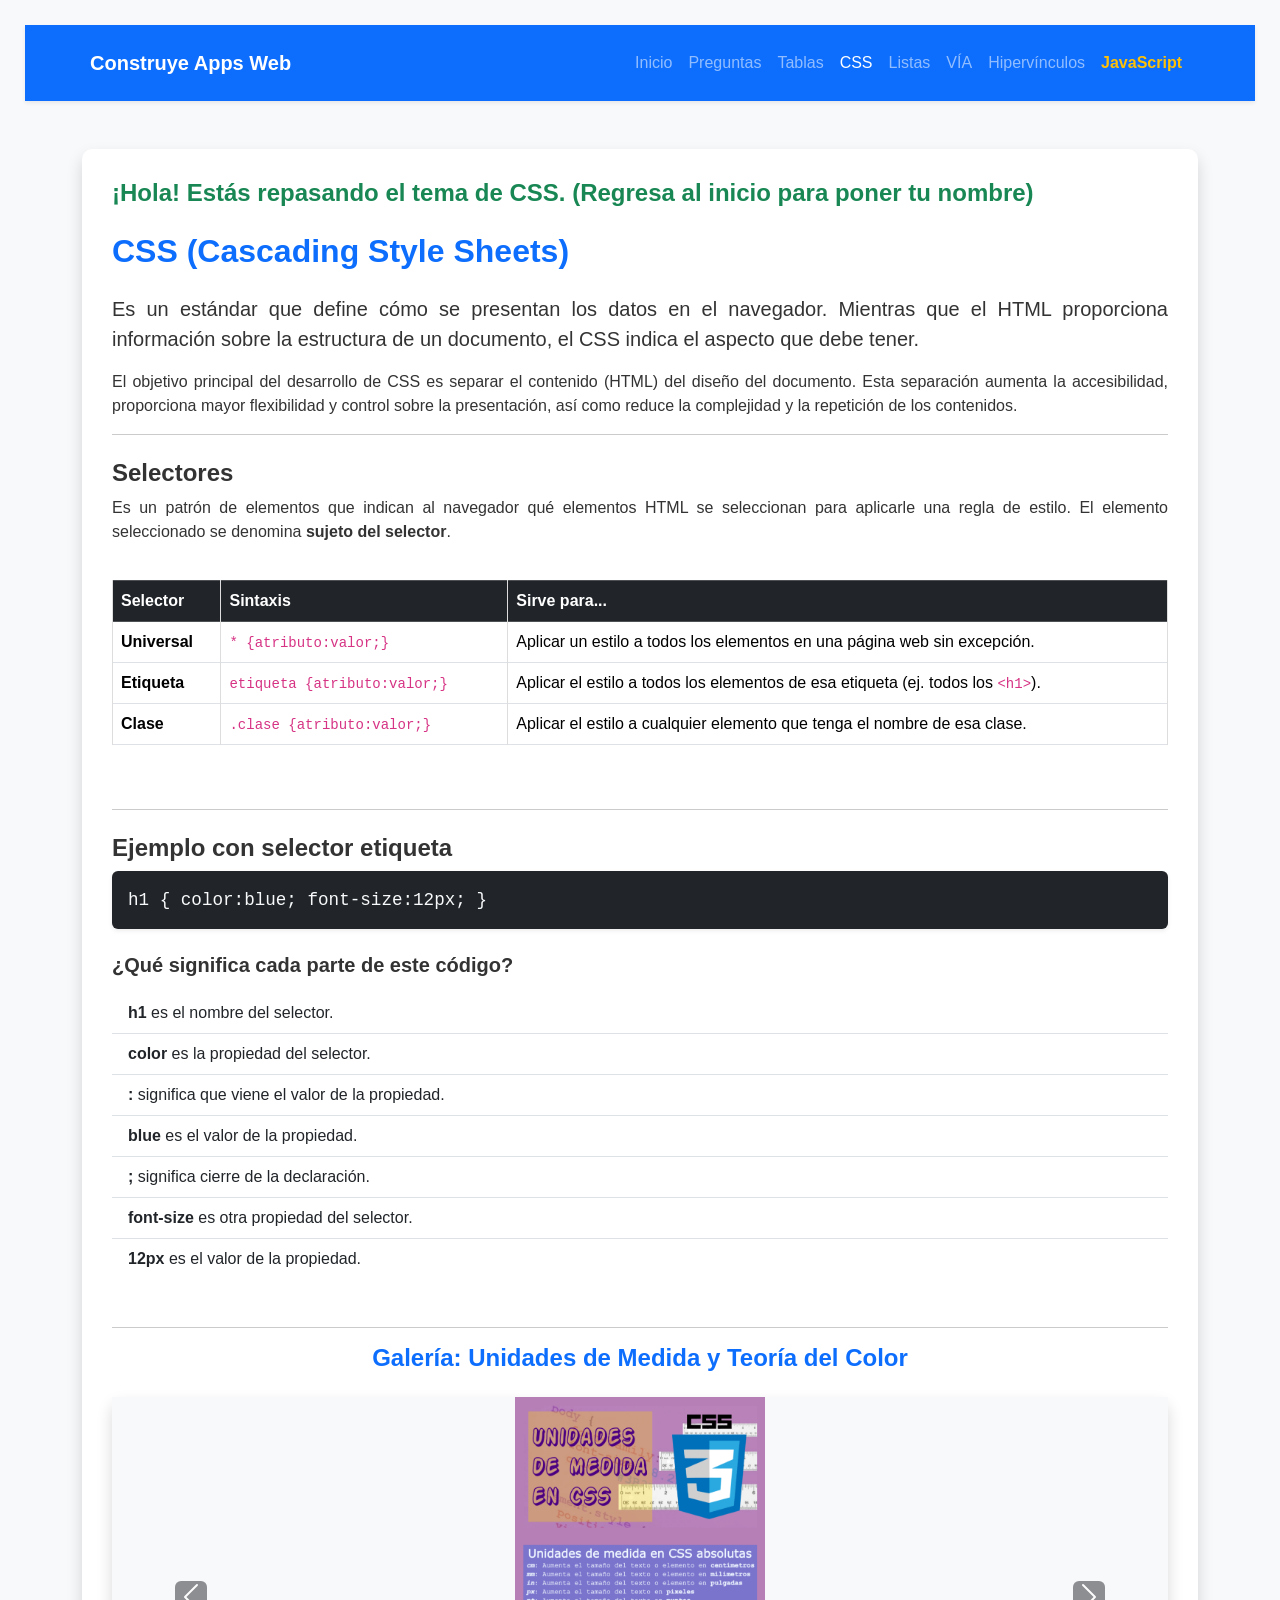
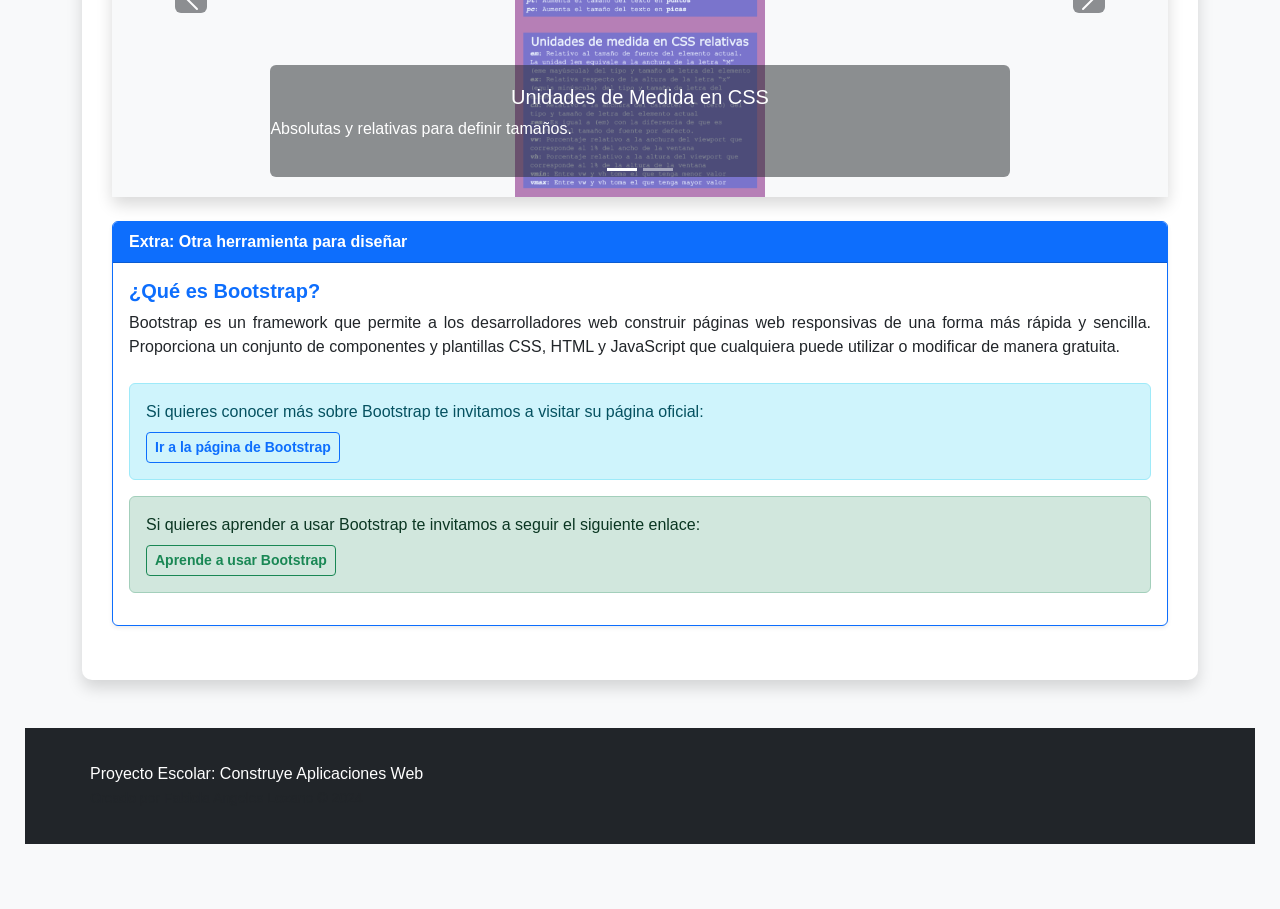
<file: css.html>
<!DOCTYPE html>
<html lang="es">
<head>
    <meta charset="UTF-8">
    <meta name="viewport" content="width=device-width, initial-scale=1.0">
    <title>CSS - Construye Apps Web</title>
    
    <!-- Bootstrap CSS -->
    <link href="https://cdn.jsdelivr.net/npm/bootstrap@5.3.3/dist/css/bootstrap.min.css" rel="stylesheet">
    <!-- Tu CSS propio -->
    <link rel="stylesheet" href="adorno.css">
</head>
<body class="bg-light">

    <!-- ETIQUETA SEMÁNTICA: HEADER (Menú) -->
    <header>
        <nav class="navbar navbar-expand-lg navbar-dark bg-primary shadow-sm">
            <div class="container">
                <a class="navbar-brand fw-bold" href="index.html">Construye Apps Web</a>
                <button class="navbar-toggler" type="button" data-bs-toggle="collapse" data-bs-target="#navbarNav">
                    <span class="navbar-toggler-icon"></span>
                </button>
                <div class="collapse navbar-collapse" id="navbarNav">
                    <ul class="navbar-nav ms-auto">
                        <li class="nav-item"><a class="nav-link" href="index.html">Inicio</a></li>
                        <li class="nav-item"><a class="nav-link" href="preguntasFrecuentes.html">Preguntas</a></li>
                        <li class="nav-item"><a class="nav-link" href="tablas.html">Tablas</a></li>
                        <li class="nav-item"><a class="nav-link active" href="css.html">CSS</a></li>
                        <li class="nav-item"><a class="nav-link" href="listas.html">Listas</a></li>
                        <li class="nav-item"><a class="nav-link" href="via.html">VÍA</a></li>
                        <li class="nav-item"><a class="nav-link" href="hipervinculos.html">Hipervínculos</a></li>
                        <li class="nav-item"><a class="nav-link fw-bold text-warning" href="javascript.html">JavaScript</a></li>
                    </ul>
                </div>
            </div>
        </nav>
    </header>

    <!-- ETIQUETA SEMÁNTICA: MAIN (Contenido principal) -->
    <main class="container mt-5 mb-5">
        <div class="mi-caja shadow">
            
            <!-- Saludo dinámico -->
            <h4 id="saludoEstudiante" class="text-success fw-bold mb-4"></h4>

            <h2 class="text-primary fw-bold mb-4">CSS (Cascading Style Sheets)</h2>
            
            <p class="lead">Es un estándar que define cómo se presentan los datos en el navegador. Mientras que el HTML proporciona información sobre la estructura de un documento, el CSS indica el aspecto que debe tener.</p>
            
            <p>El objetivo principal del desarrollo de CSS es separar el contenido (HTML) del diseño del documento. Esta separación aumenta la accesibilidad, proporciona mayor flexibilidad y control sobre la presentación, así como reduce la complejidad y la repetición de los contenidos.</p>

            <hr>

            <!-- ====== SECCIÓN: SELECTORES ====== -->
            <h4 class="fw-bold mt-4">Selectores</h4>
            <p>Es un patrón de elementos que indican al navegador qué elementos HTML se seleccionan para aplicarle una regla de estilo. El elemento seleccionado se denomina <strong>sujeto del selector</strong>.</p>

            <div class="table-responsive mb-5">
                <table class="table table-bordered table-hover align-middle">
                    <thead class="table-dark text-center">
                        <tr>
                            <th>Selector</th>
                            <th>Sintaxis</th>
                            <th>Sirve para...</th>
                        </tr>
                    </thead>
                    <tbody>
                        <tr>
                            <td><strong>Universal</strong></td>
                            <td><code>* {atributo:valor;}</code></td>
                            <td>Aplicar un estilo a todos los elementos en una página web sin excepción.</td>
                        </tr>
                        <tr>
                            <td><strong>Etiqueta</strong></td>
                            <td><code>etiqueta {atributo:valor;}</code></td>
                            <td>Aplicar el estilo a todos los elementos de esa etiqueta (ej. todos los <code>&lt;h1&gt;</code>).</td>
                        </tr>
                        <tr>
                            <td><strong>Clase</strong></td>
                            <td><code>.clase {atributo:valor;}</code></td>
                            <td>Aplicar el estilo a cualquier elemento que tenga el nombre de esa clase.</td>
                        </tr>
                    </tbody>
                </table>
            </div>

            <hr>

            <!-- ====== SECCIÓN: EJEMPLO Y EXPLICACIÓN ====== -->
            <h4 class="fw-bold mt-4">Ejemplo con selector etiqueta</h4>
            
            <!-- Bloque de código -->
            <div class="bg-dark text-white p-3 rounded mb-4 shadow-sm">
                <code style="font-size: 1.1rem; color: #f8f9fa;">
                    h1 { color:blue; font-size:12px; }
                </code>
            </div>

            <h5 class="fw-bold mb-3">¿Qué significa cada parte de este código?</h5>
            
            <ul class="list-group list-group-flush mb-5">
                <li class="list-group-item"><strong>h1</strong> es el nombre del selector.</li>
                <li class="list-group-item"><strong>color</strong> es la propiedad del selector.</li>
                <li class="list-group-item"><strong>:</strong> significa que viene el valor de la propiedad.</li>
                <li class="list-group-item"><strong>blue</strong> es el valor de la propiedad.</li>
                <li class="list-group-item"><strong>;</strong> significa cierre de la declaración.</li>
                <li class="list-group-item"><strong>font-size</strong> es otra propiedad del selector.</li>
                <li class="list-group-item"><strong>12px</strong> es el valor de la propiedad.</li>
            </ul>

            <hr>

            <!-- ====== SECCIÓN: CARRUSEL ====== -->
            <h4 class="text-primary fw-bold mb-4 text-center">Galería: Unidades de Medida y Teoría del Color</h4>

            <!-- Carrusel de Bootstrap -->
            <div id="carruselCSS" class="carousel slide shadow rounded mb-4" data-bs-ride="carousel">
                
                <!-- Indicadores (puntitos) -->
                <div class="carousel-indicators">
                    <button type="button" data-bs-target="#carruselCSS" data-bs-slide-to="0" class="active"></button>
                    <button type="button" data-bs-target="#carruselCSS" data-bs-slide-to="1"></button>
                </div>

                <!-- Imágenes del carrusel -->
                <div class="carousel-inner">
                    
                    <!-- Imagen 1 -->
                    <div class="carousel-item active">
                        <div class="d-flex justify-content-center align-items-center bg-light" style="height: 400px; overflow: hidden;">
                            <!-- IMAGEN CON ALT DESCRIPTIVO -->
                            <img src="unidades.png" class="d-block img-fluid" alt="Infografía sobre las unidades de medida absolutas y relativas en CSS (px, em, rem, etc.)" style="max-height: 100%; object-fit: contain;">
                        </div>
                        <div class="carousel-caption d-none d-md-block bg-dark bg-opacity-50 rounded">
                            <h5>Unidades de Medida en CSS</h5>
                            <p>Absolutas y relativas para definir tamaños.</p>
                        </div>
                    </div>
                    
                    <!-- Imagen 2 -->
                    <div class="carousel-item">
                        <div class="d-flex justify-content-center align-items-center bg-light" style="height: 400px; overflow: hidden;">
                            <!-- IMAGEN CON ALT DESCRIPTIVO -->
                            <img src="colores.JPG" class="d-block img-fluid" alt="Rueda de la teoría del color mostrando colores primarios, secundarios y complementarios" style="max-height: 100%; object-fit: contain;">
                        </div>
                        <div class="carousel-caption d-none d-md-block bg-dark bg-opacity-50 rounded">
                            <h5>Teoría del Color</h5>
                            <p>Cómo percibimos y utilizamos los colores.</p>
                        </div>
                    </div>

                </div>

                <!-- Botones Anterior y Siguiente -->
                <button class="carousel-control-prev" type="button" data-bs-target="#carruselCSS" data-bs-slide="prev">
                    <span class="carousel-control-prev-icon bg-dark rounded" aria-hidden="true"></span>
                </button>
                <button class="carousel-control-next" type="button" data-bs-target="#carruselCSS" data-bs-slide="next">
                    <span class="carousel-control-next-icon bg-dark rounded" aria-hidden="true"></span>
                </button>
            </div>
           <!-- ====== SECCIÓN: BOOTSTRAP ====== -->
            <div class="card shadow-sm border-primary mb-4">
                <div class="card-header bg-primary text-white fw-bold">
                    Extra: Otra herramienta para diseñar
                </div>
                <div class="card-body">
                    <h5 class="card-title fw-bold text-primary">¿Qué es Bootstrap?</h5>
                    <p class="card-text">
                        Bootstrap es un framework que permite a los desarrolladores web construir páginas web responsivas de una forma más rápida y sencilla. Proporciona un conjunto de componentes y plantillas CSS, HTML y JavaScript que cualquiera puede utilizar o modificar de manera gratuita.
                    </p>
                    
                    <div class="alert alert-info mt-4">
                        <p class="mb-2">Si quieres conocer más sobre Bootstrap te invitamos a visitar su página oficial:</p>
                        <a href="https://getbootstrap.com/" target="_blank" class="btn btn-sm btn-outline-primary fw-bold">Ir a la página de Bootstrap</a>
                    </div>

                    <div class="alert alert-success">
                        <p class="mb-2">Si quieres aprender a usar Bootstrap te invitamos a seguir el siguiente enlace:</p>
                        <a href="https://youtu.be/-ZInT4p9hH8?si=xKQNxr0CWYGbmn1P" target="_blank" class="btn btn-sm btn-outline-success fw-bold">Aprende a usar Bootstrap</a>
                    </div>
                </div>
            </div>
        </div> <!-- Fin de mi-caja -->
    </main>

    <!-- ETIQUETA SEMÁNTICA: FOOTER -->
    <footer class="bg-dark text-white text-center py-4 mt-auto">
        <div class="container">
            <p class="mb-0">Proyecto Escolar: Construye Aplicaciones Web</p>
            <p class="mb-0 text-muted"><small>Creado por Fabiola Angeles Lozano &copy; 2024</small></p>
        </div>
    </footer>

    <!-- Bootstrap JS (Necesario para el carrusel) -->
    <script src="https://cdn.jsdelivr.net/npm/bootstrap@5.3.3/dist/js/bootstrap.bundle.min.js"></script>

    <!-- Script para el saludo dinámico -->
    <script>
        let nombreGuardado = localStorage.getItem("nombreEstudiante");
        let lugarSaludo = document.getElementById("saludoEstudiante");

        if (nombreGuardado !== null && lugarSaludo !== null) {
            lugarSaludo.innerHTML = "¡Hola " + nombreGuardado + "! Estás repasando el tema de CSS.";
        } else if (lugarSaludo !== null) {
            lugarSaludo.innerHTML = "¡Hola! Estás repasando el tema de CSS. (Regresa al inicio para poner tu nombre)";
        }
    </script>
</body>
</html>
</file>
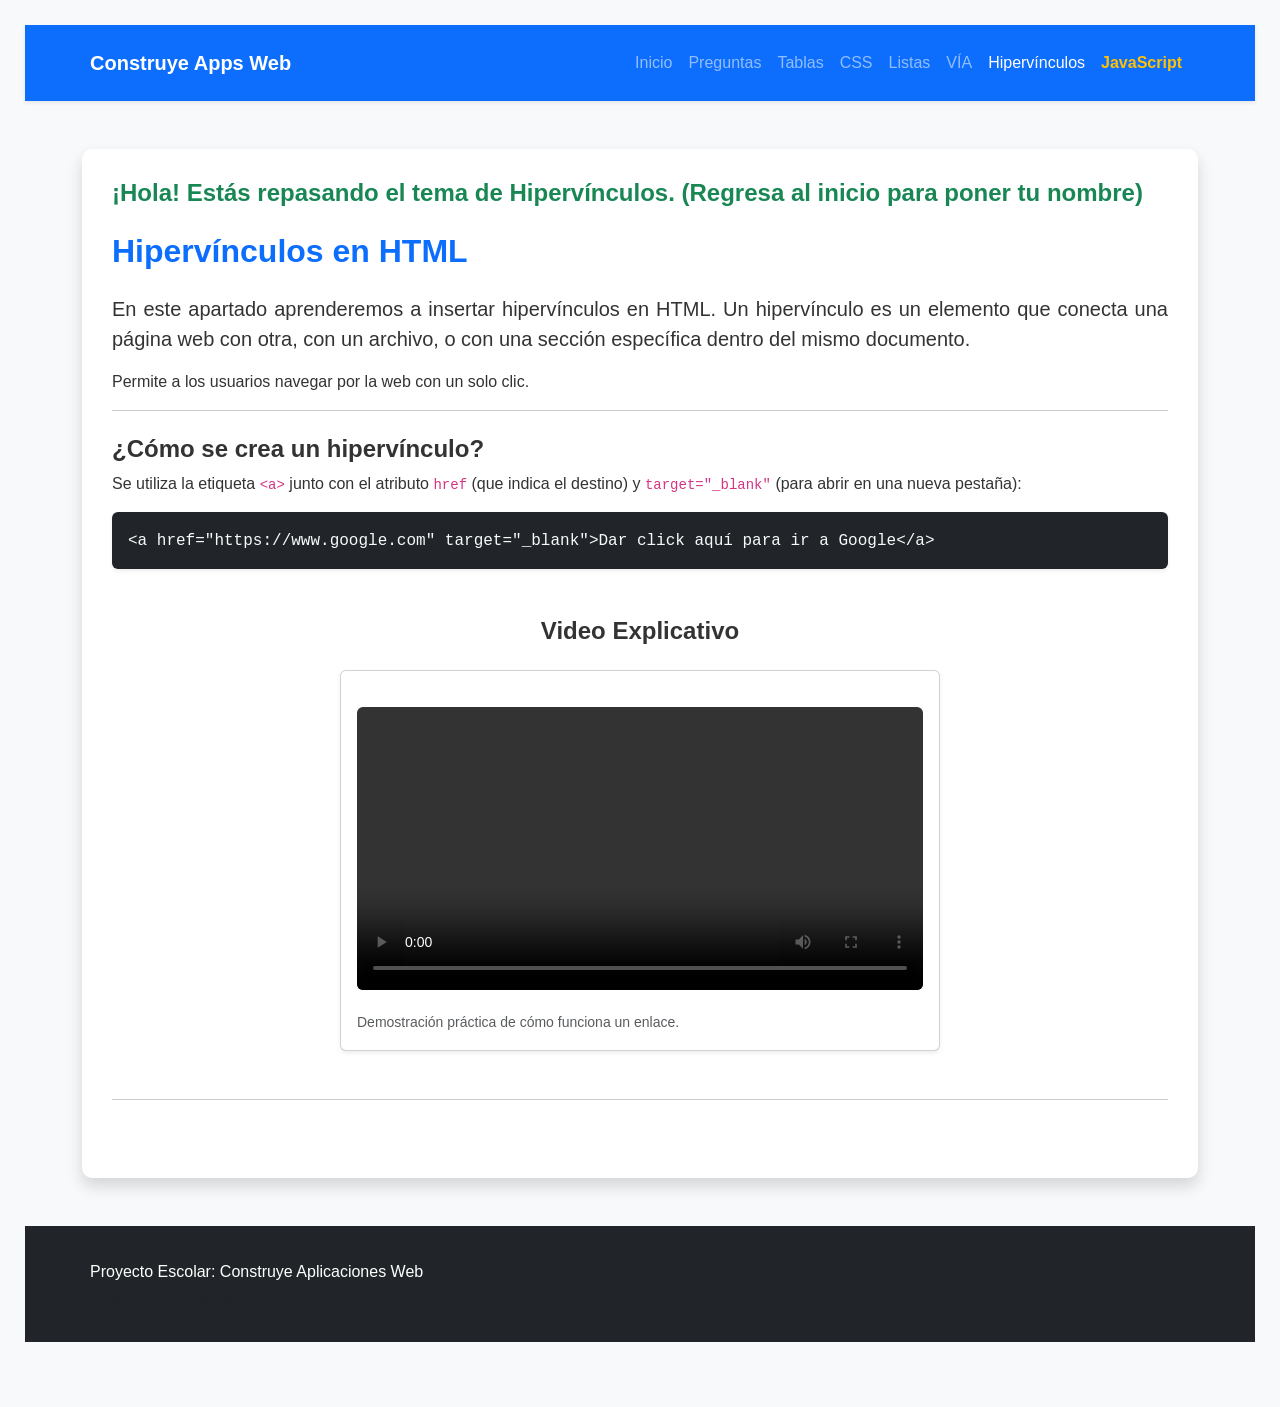
<file: hipervinculos.html>
<!DOCTYPE html>
<html lang="es">
<head>
    <meta charset="UTF-8">
    <meta name="viewport" content="width=device-width, initial-scale=1.0">
    <title>Hipervínculos en HTML - Construye Apps Web</title>
    
    <!-- Bootstrap CSS -->
    <link href="https://cdn.jsdelivr.net/npm/bootstrap@5.3.3/dist/css/bootstrap.min.css" rel="stylesheet">
    <!-- Tu CSS propio -->
    <link rel="stylesheet" href="adorno.css">
</head>
<body class="bg-light">

    <!-- ETIQUETA SEMÁNTICA: HEADER -->
    <header>
        <nav class="navbar navbar-expand-lg navbar-dark bg-primary shadow-sm">
            <div class="container">
                <a class="navbar-brand fw-bold" href="index.html">Construye Apps Web</a>
                <button class="navbar-toggler" type="button" data-bs-toggle="collapse" data-bs-target="#navbarNav">
                    <span class="navbar-toggler-icon"></span>
                </button>
                <div class="collapse navbar-collapse" id="navbarNav">
                    <ul class="navbar-nav ms-auto">
                        <li class="nav-item"><a class="nav-link" href="index.html">Inicio</a></li>
                        <li class="nav-item"><a class="nav-link" href="preguntasFrecuentes.html">Preguntas</a></li>
                        <li class="nav-item"><a class="nav-link" href="tablas.html">Tablas</a></li>
                        <li class="nav-item"><a class="nav-link" href="css.html">CSS</a></li>
                        <li class="nav-item"><a class="nav-link" href="listas.html">Listas</a></li>
                        <li class="nav-item"><a class="nav-link" href="via.html">VÍA</a></li>
                        <li class="nav-item"><a class="nav-link active" href="hipervinculos.html">Hipervínculos</a></li>
                        <li class="nav-item"><a class="nav-link fw-bold text-warning" href="javascript.html">JavaScript</a></li>
                    </ul>
                </div>
            </div>
        </nav>
    </header>

    <!-- ETIQUETA SEMÁNTICA: MAIN -->
    <main class="container mt-5 mb-5">
        <div class="mi-caja shadow">
            
            <!-- Saludo dinámico -->
            <h4 id="saludoEstudiante" class="text-success fw-bold mb-4"></h4>

            <h2 class="text-primary fw-bold mb-4">Hipervínculos en HTML</h2>
            
            <p class="lead">
                En este apartado aprenderemos a insertar hipervínculos en HTML. Un hipervínculo es un elemento que conecta una página web con otra, con un archivo, o con una sección específica dentro del mismo documento.
            </p>
            <p>Permite a los usuarios navegar por la web con un solo clic.</p>

            <hr>

            <!-- ====== EJEMPLO DE CÓDIGO ====== -->
            <h4 class="fw-bold mt-4">¿Cómo se crea un hipervínculo?</h4>
            <p>Se utiliza la etiqueta <code>&lt;a&gt;</code> junto con el atributo <code>href</code> (que indica el destino) y <code>target="_blank"</code> (para abrir en una nueva pestaña):</p>
            
            <div class="bg-dark text-white p-3 rounded mb-4 shadow-sm">
                <code style="font-size: 1rem; color: #f8f9fa;">
                    &lt;a href="https://www.google.com" target="_blank"&gt;Dar click aquí para ir a Google&lt;/a&gt;
                </code>
            </div>

            <!-- ====== VIDEO ESTILIZADO ====== -->
            <h4 class="fw-bold mt-5 mb-4 text-center">Video Explicativo</h4>
            
            <!-- Tarjeta para centrar el video -->
            <div class="card shadow-sm mx-auto" style="max-width: 600px;">
                <div class="card-body text-center p-3">
                    <!-- Video responsivo -->
                    <video src="hipervinculo.mp4" controls class="w-100 rounded" style="max-height: 350px; object-fit: cover;">
                        Tu navegador no soporta videos HTML5.
                    </video>
                    <p class="text-muted mt-3 mb-0"><small>Demostración práctica de cómo funciona un enlace.</small></p>
                </div>
            </div>

            <hr class="my-5">

          
        </div> <!-- Fin de mi-caja -->
    </main>

    <!-- ETIQUETA SEMÁNTICA: FOOTER -->
    <footer class="bg-dark text-white text-center py-4 mt-auto">
        <div class="container">
            <p class="mb-0">Proyecto Escolar: Construye Aplicaciones Web</p>
            <p class="mb-0 text-muted"><small>Creado por Fabiola Angeles Lozano &copy; 2024</small></p>
        </div>
    </footer>

    <!-- Bootstrap JS -->
    <script src="https://cdn.jsdelivr.net/npm/bootstrap@5.3.3/dist/js/bootstrap.bundle.min.js"></script>

    <!-- Script para el saludo dinámico -->
    <script>
        let nombreGuardado = localStorage.getItem("nombreEstudiante");
        let lugarSaludo = document.getElementById("saludoEstudiante");

        if (nombreGuardado !== null && lugarSaludo !== null) {
            lugarSaludo.innerHTML = "¡Hola " + nombreGuardado + "! Estás repasando el tema de Hipervínculos.";
        } else if (lugarSaludo !== null) {
            lugarSaludo.innerHTML = "¡Hola! Estás repasando el tema de Hipervínculos. (Regresa al inicio para poner tu nombre)";
        }
    </script>
</body>
</html>
</file>
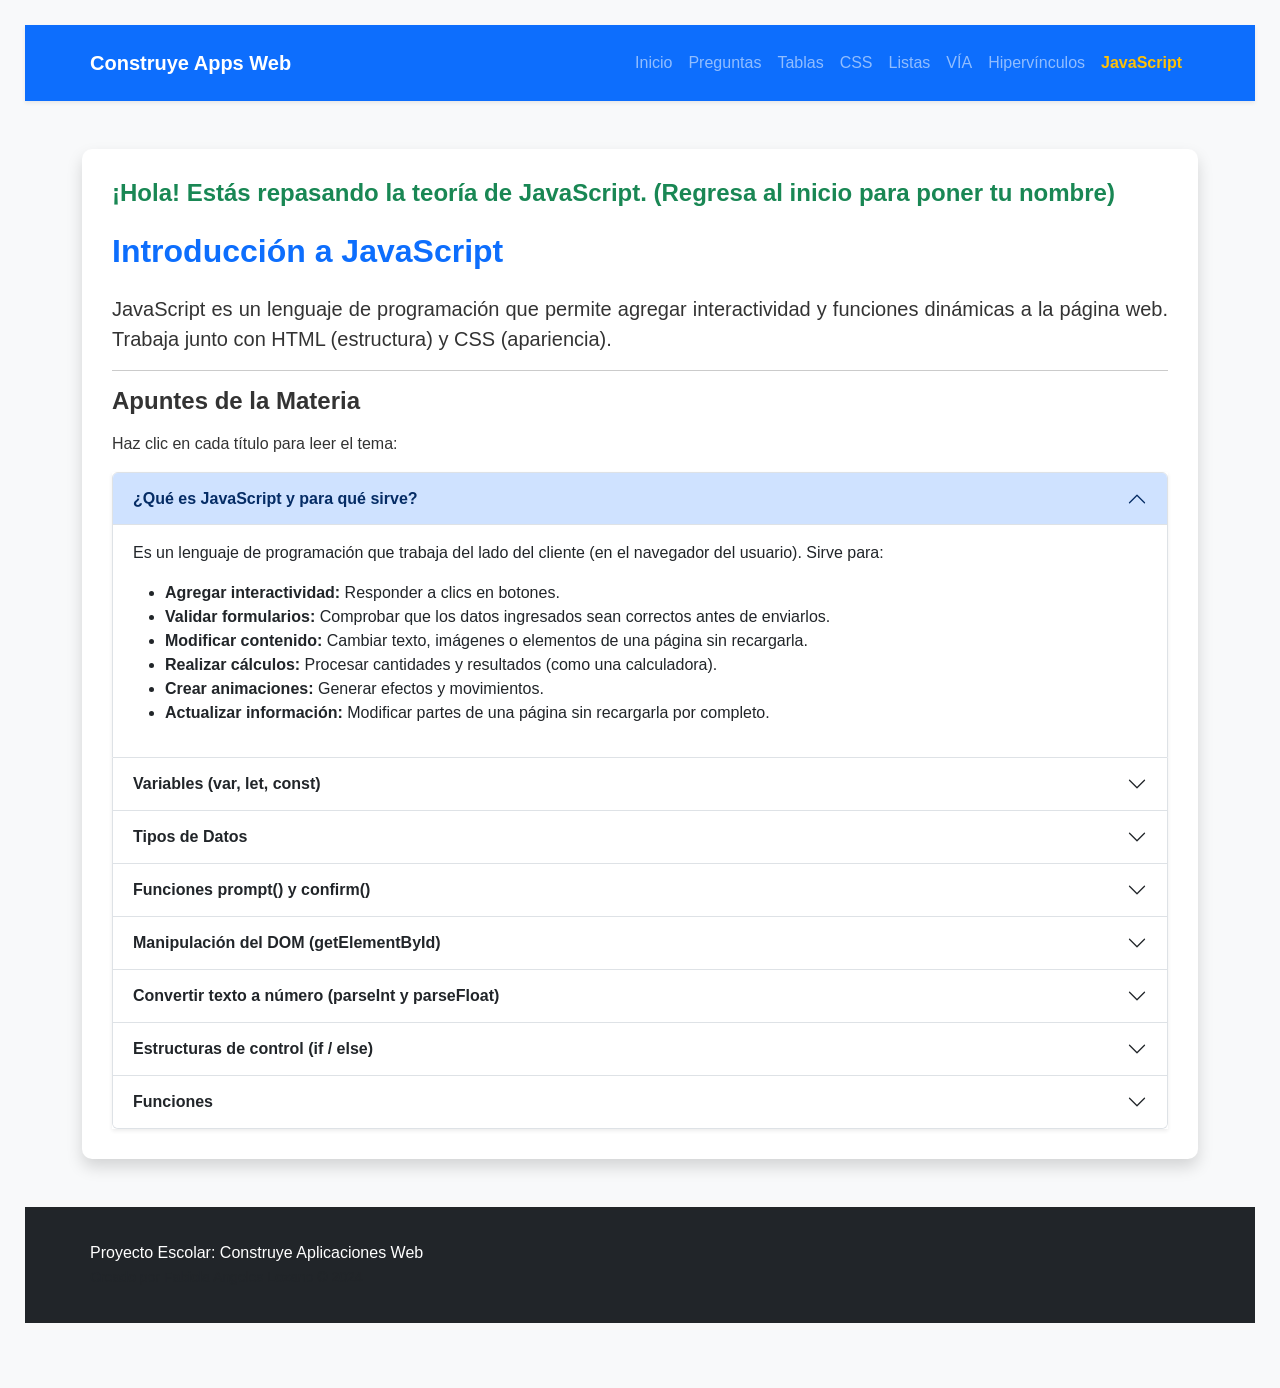
<file: javascript.html>
<!DOCTYPE html>
<html lang="es">
<head>
    <meta charset="UTF-8">
    <meta name="viewport" content="width=device-width, initial-scale=1.0">
    <title>Teoría de JavaScript - Construye Apps Web</title>
    
    <!-- Bootstrap CSS -->
    <link href="https://cdn.jsdelivr.net/npm/bootstrap@5.3.3/dist/css/bootstrap.min.css" rel="stylesheet">
    <!-- Tu CSS propio -->
    <link rel="stylesheet" href="adorno.css">
</head>
<body class="bg-light">

    <!-- ETIQUETA SEMÁNTICA: HEADER -->
    <header>
        <nav class="navbar navbar-expand-lg navbar-dark bg-primary shadow-sm">
            <div class="container">
                <a class="navbar-brand fw-bold" href="index.html">Construye Apps Web</a>
                <button class="navbar-toggler" type="button" data-bs-toggle="collapse" data-bs-target="#navbarNav">
                    <span class="navbar-toggler-icon"></span>
                </button>
                <div class="collapse navbar-collapse" id="navbarNav">
                    <ul class="navbar-nav ms-auto">
                        <li class="nav-item"><a class="nav-link" href="index.html">Inicio</a></li>
                        <li class="nav-item"><a class="nav-link" href="preguntasFrecuentes.html">Preguntas</a></li>
                        <li class="nav-item"><a class="nav-link" href="tablas.html">Tablas</a></li>
                        <li class="nav-item"><a class="nav-link" href="css.html">CSS</a></li>
                        <li class="nav-item"><a class="nav-link" href="listas.html">Listas</a></li>
                        <li class="nav-item"><a class="nav-link" href="via.html">VÍA</a></li>
                        <li class="nav-item"><a class="nav-link" href="hipervinculos.html">Hipervínculos</a></li>
                        <li class="nav-item"><a class="nav-link active fw-bold text-warning" href="javascript.html">JavaScript</a></li>
                    </ul>
                </div>
            </div>
        </nav>
    </header>

    <!-- ETIQUETA SEMÁNTICA: MAIN -->
    <main class="container mt-5 mb-5">
        <div class="mi-caja shadow">
            
            <!-- Saludo dinámico -->
            <h4 id="saludoEstudiante" class="text-success fw-bold mb-4"></h4>

            <h2 class="text-primary fw-bold mb-4">Introducción a JavaScript</h2>
            
            <p class="lead">JavaScript es un lenguaje de programación que permite agregar interactividad y funciones dinámicas a la página web. Trabaja junto con HTML (estructura) y CSS (apariencia).</p>
            
            <hr>

            <!-- SECCIÓN DE TEORÍA CON ACORDEONES -->
            <h4 class="fw-bold mb-3">Apuntes de la Materia</h4>
            <p>Haz clic en cada título para leer el tema:</p>

            <div class="accordion shadow-sm" id="acordeonTeoria">
                
                <!-- TEMA 1: ¿Qué es y para qué sirve? -->
                <div class="accordion-item">
                    <h2 class="accordion-header">
                        <button class="accordion-button fw-bold" type="button" data-bs-toggle="collapse" data-bs-target="#tema1">
                            ¿Qué es JavaScript y para qué sirve?
                        </button>
                    </h2>
                    <div id="tema1" class="accordion-collapse collapse show" data-bs-parent="#acordeonTeoria">
                        <div class="accordion-body">
                            <p>Es un lenguaje de programación que trabaja del lado del cliente (en el navegador del usuario). Sirve para:</p>
                            <ul>
                                <li><strong>Agregar interactividad:</strong> Responder a clics en botones.</li>
                                <li><strong>Validar formularios:</strong> Comprobar que los datos ingresados sean correctos antes de enviarlos.</li>
                                <li><strong>Modificar contenido:</strong> Cambiar texto, imágenes o elementos de una página sin recargarla.</li>
                                <li><strong>Realizar cálculos:</strong> Procesar cantidades y resultados (como una calculadora).</li>
                                <li><strong>Crear animaciones:</strong> Generar efectos y movimientos.</li>
                                <li><strong>Actualizar información:</strong> Modificar partes de una página sin recargarla por completo.</li>
                            </ul>
                        </div>
                    </div>
                </div>

                <!-- TEMA 2: Variables -->
                <div class="accordion-item">
                    <h2 class="accordion-header">
                        <button class="accordion-button collapsed fw-bold" type="button" data-bs-toggle="collapse" data-bs-target="#tema2">
                            Variables (var, let, const)
                        </button>
                    </h2>
                    <div id="tema2" class="accordion-collapse collapse" data-bs-parent="#acordeonTeoria">
                        <div class="accordion-body">
                            <p>Las variables son espacios identificados por un nombre que permiten almacenar datos y utilizarlos durante la ejecución de un programa.</p>
                            <table class="table table-bordered table-sm">
                                <thead class="table-dark">
                                    <tr>
                                        <th>Palabra</th>
                                        <th>Significado</th>
                                        <th>Ejemplo</th>
                                    </tr>
                                </thead>
                                <tbody>
                                    <tr>
                                        <td><code>var</code></td>
                                        <td>Forma antigua de declarar variables.</td>
                                        <td><code>var edad = 17;</code></td>
                                    </tr>
                                    <tr>
                                        <td><code>let</code></td>
                                        <td>Variable cuyo valor puede cambiar.</td>
                                        <td><code>let edad = 17;</code></td>
                                    </tr>
                                    <tr>
                                        <td><code>const</code></td>
                                        <td>Variable constante, no puede cambiar.</td>
                                        <td><code>const pais = "Mexico";</code></td>
                                    </tr>
                                </tbody>
                            </table>
                        </div>
                    </div>
                </div>

                <!-- TEMA 3: Tipos de Datos -->
                <div class="accordion-item">
                    <h2 class="accordion-header">
                        <button class="accordion-button collapsed fw-bold" type="button" data-bs-toggle="collapse" data-bs-target="#tema3">
                            Tipos de Datos
                        </button>
                    </h2>
                    <div id="tema3" class="accordion-collapse collapse" data-bs-parent="#acordeonTeoria">
                        <div class="accordion-body">
                            <p>Indican qué clase de información almacena una variable. Los principales son:</p>
                            <ul>
                                <li><strong>String (Cadena):</strong> Almacena texto o palabras. Ej: <code>let nombre = "Ana";</code></li>
                                <li><strong>Number (Número):</strong> Almacena números enteros o decimales. Ej: <code>let precio = 25.50;</code></li>
                                <li><strong>Boolean (Booleano):</strong> Verdadero o falso (true/false). Ej: <code>let activo = true;</code></li>
                                <li><strong>Undefined:</strong> Variable declarada sin valor asignado. Ej: <code>let resultado;</code></li>
                                <li><strong>Null:</strong> Ausencia intencional de un valor. Ej: <code>let usuario = null;</code></li>
                            </ul>
                        </div>
                    </div>
                </div>

                <!-- TEMA 4: prompt y confirm -->
                <div class="accordion-item">
                    <h2 class="accordion-header">
                        <button class="accordion-button collapsed fw-bold" type="button" data-bs-toggle="collapse" data-bs-target="#tema4">
                            Funciones prompt() y confirm()
                        </button>
                    </h2>
                    <div id="tema4" class="accordion-collapse collapse" data-bs-parent="#acordeonTeoria">
                        <div class="accordion-body">
                            <p><strong>prompt():</strong> Muestra una ventana donde el usuario puede escribir información. Devuelve el texto escrito.</p>
                            <code class="d-block mb-3">let nombre = prompt("Ingresa tu nombre:");</code>
                            
                            <p><strong>confirm():</strong> Muestra una ventana con opciones "Aceptar" y "Cancelar". Devuelve <code>true</code> si se acepta y <code>false</code> si se cancela.</p>
                            <code class="d-block">let respuesta = confirm("¿Deseas continuar?");</code>
                        </div>
                    </div>
                </div>

                <!-- TEMA 5: El DOM y getElementById -->
                <div class="accordion-item">
                    <h2 class="accordion-header">
                        <button class="accordion-button collapsed fw-bold" type="button" data-bs-toggle="collapse" data-bs-target="#tema5">
                            Manipulación del DOM (getElementById)
                        </button>
                    </h2>
                    <div id="tema5" class="accordion-collapse collapse" data-bs-parent="#acordeonTeoria">
                        <div class="accordion-body">
                            <p>El DOM (Document Object Model) es la forma en que JavaScript ve el HTML. Nos permite "agarrar" etiquetas HTML y modificarlas.</p>
                            <p>El método más común es <code>getElementById()</code>, que busca un elemento por su atributo <code>id</code>.</p>
                            <pre class="bg-dark text-white p-3 rounded">// En HTML: &lt;p id="mensaje"&gt;Hola&lt;/p&gt;
// En JS:
let elemento = document.getElementById("mensaje");
elemento.innerHTML = "¡Texto cambiado!";</pre>
                        </div>
                    </div>
                </div>

                <!-- TEMA 6: parseFloat y parseInt -->
                <div class="accordion-item">
                    <h2 class="accordion-header">
                        <button class="accordion-button collapsed fw-bold" type="button" data-bs-toggle="collapse" data-bs-target="#tema6">
                            Convertir texto a número (parseInt y parseFloat)
                        </button>
                    </h2>
                    <div id="tema6" class="accordion-collapse collapse" data-bs-parent="#acordeonTeoria">
                        <div class="accordion-body">
                            <p>Como <code>prompt()</code> y los inputs devuelven texto, necesitamos convertirlos para hacer matemáticas:</p>
                            <ul>
                                <li><strong>parseInt():</strong> Convierte texto a número entero. Ej: <code>let edad = parseInt("25");</code></li>
                                <li><strong>parseFloat():</strong> Convierte texto a número decimal. Ej: <code>let precio = parseFloat("25.75");</code></li>
                            </ul>
                        </div>
                    </div>
                </div>

                <!-- TEMA 7: Condicionales -->
                <div class="accordion-item">
                    <h2 class="accordion-header">
                        <button class="accordion-button collapsed fw-bold" type="button" data-bs-toggle="collapse" data-bs-target="#tema7">
                            Estructuras de control (if / else)
                        </button>
                    </h2>
                    <div id="tema7" class="accordion-collapse collapse" data-bs-parent="#acordeonTeoria">
                        <div class="accordion-body">
                            <p>Sirven para tomar decisiones. Si se cumple una condición, se ejecuta un bloque de código; si no, se ejecuta otro.</p>
                            <pre class="bg-dark text-white p-3 rounded">let edad = 17;
if (edad >= 18) {
    console.log("Puedes votar");
} else {
    console.log("Aún no eres ciudadano");
}</pre>
                        </div>
                    </div>
                </div>

                <!-- TEMA 8: Funciones -->
                <div class="accordion-item">
                    <h2 class="accordion-header">
                        <button class="accordion-button collapsed fw-bold" type="button" data-bs-toggle="collapse" data-bs-target="#tema8">
                            Funciones
                        </button>
                    </h2>
                    <div id="tema8" class="accordion-collapse collapse" data-bs-parent="#acordeonTeoria">
                        <div class="accordion-body">
                            <p>Son bloques de código reutilizables diseñados para realizar una tarea específica. Se ejecutan cuando se las llama.</p>
                            <pre class="bg-dark text-white p-3 rounded">function saludar() {
    return "¡Hola Mundo!";
}
// Llamar a la función:
let mensaje = saludar();</pre>
                        </div>
                    </div>
                </div>

            </div> <!-- Fin del acordeón -->

        </div> <!-- Fin de mi-caja -->
    </main>

    <!-- ETIQUETA SEMÁNTICA: FOOTER -->
    <footer class="bg-dark text-white text-center py-4 mt-auto">
        <div class="container">
            <p class="mb-0">Proyecto Escolar: Construye Aplicaciones Web</p>
            <p class="mb-0 text-muted"><small>Creado por Fabiola Angeles Lozano &copy; 2024</small></p>
        </div>
    </footer>

    <!-- Bootstrap JS (Necesario para el acordeón) -->
    <script src="https://cdn.jsdelivr.net/npm/bootstrap@5.3.3/dist/js/bootstrap.bundle.min.js"></script>

    <!-- Script para el saludo dinámico -->
    <script>
        let nombreGuardado = localStorage.getItem("nombreEstudiante");
        let lugarSaludo = document.getElementById("saludoEstudiante");

        if (nombreGuardado !== null && lugarSaludo !== null) {
            lugarSaludo.innerHTML = "¡Hola " + nombreGuardado + "! Estás repasando la teoría de JavaScript.";
        } else if (lugarSaludo !== null) {
            lugarSaludo.innerHTML = "¡Hola! Estás repasando la teoría de JavaScript. (Regresa al inicio para poner tu nombre)";
        }
    </script>
</body>
</html>
</file>
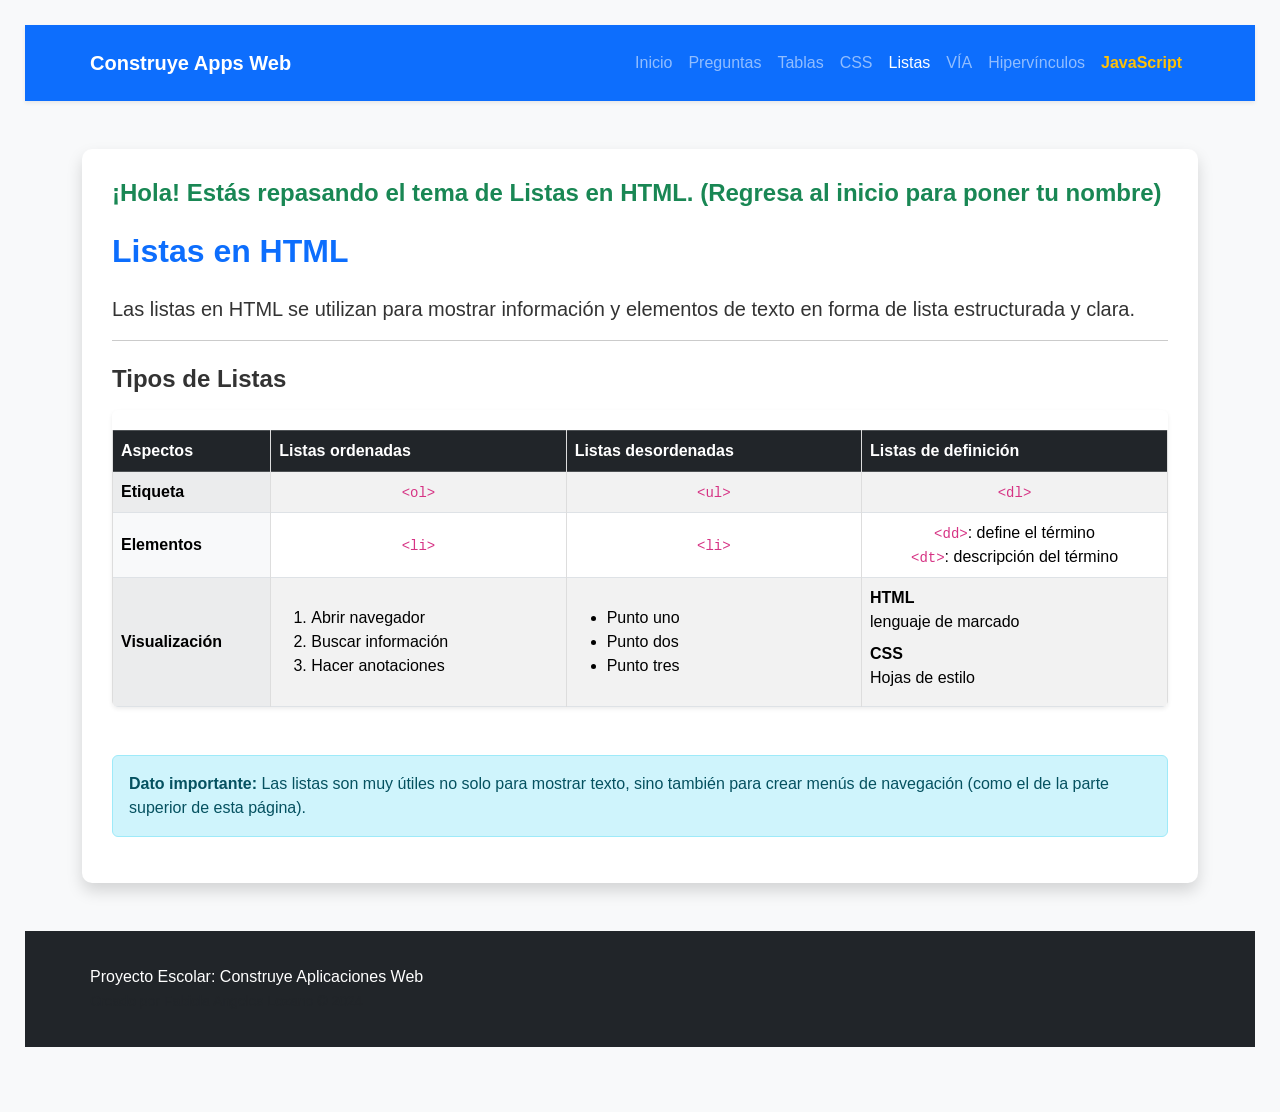
<file: listas.html>
<!DOCTYPE html>
<html lang="es">
<head>
    <meta charset="UTF-8">
    <meta name="viewport" content="width=device-width, initial-scale=1.0">
    <title>Listas en HTML - Construye Apps Web</title>
    
    <!-- Bootstrap CSS -->
    <link href="https://cdn.jsdelivr.net/npm/bootstrap@5.3.3/dist/css/bootstrap.min.css" rel="stylesheet">
    <!-- Tu CSS propio -->
    <link rel="stylesheet" href="adorno.css">
</head>
<body class="bg-light">

    <!-- ETIQUETA SEMÁNTICA: HEADER -->
    <header>
        <nav class="navbar navbar-expand-lg navbar-dark bg-primary shadow-sm">
            <div class="container">
                <a class="navbar-brand fw-bold" href="index.html">Construye Apps Web</a>
                <button class="navbar-toggler" type="button" data-bs-toggle="collapse" data-bs-target="#navbarNav">
                    <span class="navbar-toggler-icon"></span>
                </button>
                <div class="collapse navbar-collapse" id="navbarNav">
                    <ul class="navbar-nav ms-auto">
                        <li class="nav-item"><a class="nav-link" href="index.html">Inicio</a></li>
                        <li class="nav-item"><a class="nav-link" href="preguntasFrecuentes.html">Preguntas</a></li>
                        <li class="nav-item"><a class="nav-link" href="tablas.html">Tablas</a></li>
                        <li class="nav-item"><a class="nav-link" href="css.html">CSS</a></li>
                        <li class="nav-item"><a class="nav-link active" href="listas.html">Listas</a></li>
                        <li class="nav-item"><a class="nav-link" href="via.html">VÍA</a></li>
                        <li class="nav-item"><a class="nav-link" href="hipervinculos.html">Hipervínculos</a></li>
                        <li class="nav-item"><a class="nav-link fw-bold text-warning" href="javascript.html">JavaScript</a></li>
                    </ul>
                </div>
            </div>
        </nav>
    </header>

    <!-- ETIQUETA SEMÁNTICA: MAIN -->
    <main class="container mt-5 mb-5">
        <div class="mi-caja shadow">
            
            <!-- Saludo dinámico -->
            <h4 id="saludoEstudiante" class="text-success fw-bold mb-4"></h4>

            <h2 class="text-primary fw-bold mb-4">Listas en HTML</h2>
            
            <p class="lead">Las listas en HTML se utilizan para mostrar información y elementos de texto en forma de lista estructurada y clara.</p>

            <hr>

            <!-- TABLA COMPARATIVA -->
            <h4 class="fw-bold mt-4 mb-3">Tipos de Listas</h4>
            
            <div class="table-responsive shadow-sm rounded mb-5">
                <!-- Usamos table-bordered, table-striped y table-hover para que se vea profesional -->
                <table class="table table-bordered table-striped table-hover align-middle bg-white mb-0">
                    <thead class="table-dark text-center">
                        <tr>
                            <th style="width: 15%;">Aspectos</th>
                            <th style="width: 28%;">Listas ordenadas</th>
                            <th style="width: 28%;">Listas desordenadas</th>
                            <th style="width: 29%;">Listas de definición</th>
                        </tr>
                    </thead>
                    <tbody>
                        <!-- Fila 1: Etiquetas -->
                        <tr>
                            <td class="fw-bold bg-light">Etiqueta</td>
                            <td class="text-center"><code>&lt;ol&gt;</code></td>
                            <td class="text-center"><code>&lt;ul&gt;</code></td>
                            <td class="text-center"><code>&lt;dl&gt;</code></td>
                        </tr>
                        
                        <!-- Fila 2: Elementos -->
                        <tr>
                            <td class="fw-bold bg-light">Elementos</td>
                            <td class="text-center"><code>&lt;li&gt;</code></td>
                            <td class="text-center"><code>&lt;li&gt;</code></td>
                            <td class="text-center"><code>&lt;dd&gt;</code>: define el término <br> <code>&lt;dt&gt;</code>: descripción del término</td>
                        </tr>
                        
                        <!-- Fila 3: Visualización Real -->
                        <tr>
                            <td class="fw-bold bg-light">Visualización</td>
                            
                            <!-- Lista Ordenada -->
                            <td>
                                <ol class="mb-0">
                                    <li>Abrir navegador</li>
                                    <li>Buscar información</li>
                                    <li>Hacer anotaciones</li>
                                </ol>
                            </td>
                            
                            <!-- Lista Desordenada -->
                            <td>
                                <ul class="mb-0">
                                    <li>Punto uno</li>
                                    <li>Punto dos</li>
                                    <li>Punto tres</li>
                                </ul>
                            </td>
                            
                            <!-- Lista de Definición -->
                            <td>
                                <dl class="mb-0">
                                    <dt>HTML</dt>
                                    <dd>lenguaje de marcado</dd>
                                    <dt>CSS</dt>
                                    <dd>Hojas de estilo</dd>
                                </dl>
                            </td>
                        </tr>
                    </tbody>
                </table>
            </div>

            <!-- NOTA EXTRA -->
            <div class="alert alert-info">
                <strong>Dato importante:</strong> Las listas son muy útiles no solo para mostrar texto, sino también para crear menús de navegación (como el de la parte superior de esta página).
            </div>

        </div> <!-- Fin de mi-caja -->
    </main>

    <!-- ETIQUETA SEMÁNTICA: FOOTER -->
    <footer class="bg-dark text-white text-center py-4 mt-auto">
        <div class="container">
            <p class="mb-0">Proyecto Escolar: Construye Aplicaciones Web</p>
            <p class="mb-0 text-muted"><small>Creado por Fabiola Angeles Lozano &copy; 2024</small></p>
        </div>
    </footer>

    <!-- Bootstrap JS -->
    <script src="https://cdn.jsdelivr.net/npm/bootstrap@5.3.3/dist/js/bootstrap.bundle.min.js"></script>

    <!-- Script para el saludo dinámico -->
    <script>
        let nombreGuardado = localStorage.getItem("nombreEstudiante");
        let lugarSaludo = document.getElementById("saludoEstudiante");

        if (nombreGuardado !== null && lugarSaludo !== null) {
            lugarSaludo.innerHTML = "¡Hola " + nombreGuardado + "! Estás repasando el tema de Listas en HTML.";
        } else if (lugarSaludo !== null) {
            lugarSaludo.innerHTML = "¡Hola! Estás repasando el tema de Listas en HTML. (Regresa al inicio para poner tu nombre)";
        }
    </script>
</body>
</html>
</file>
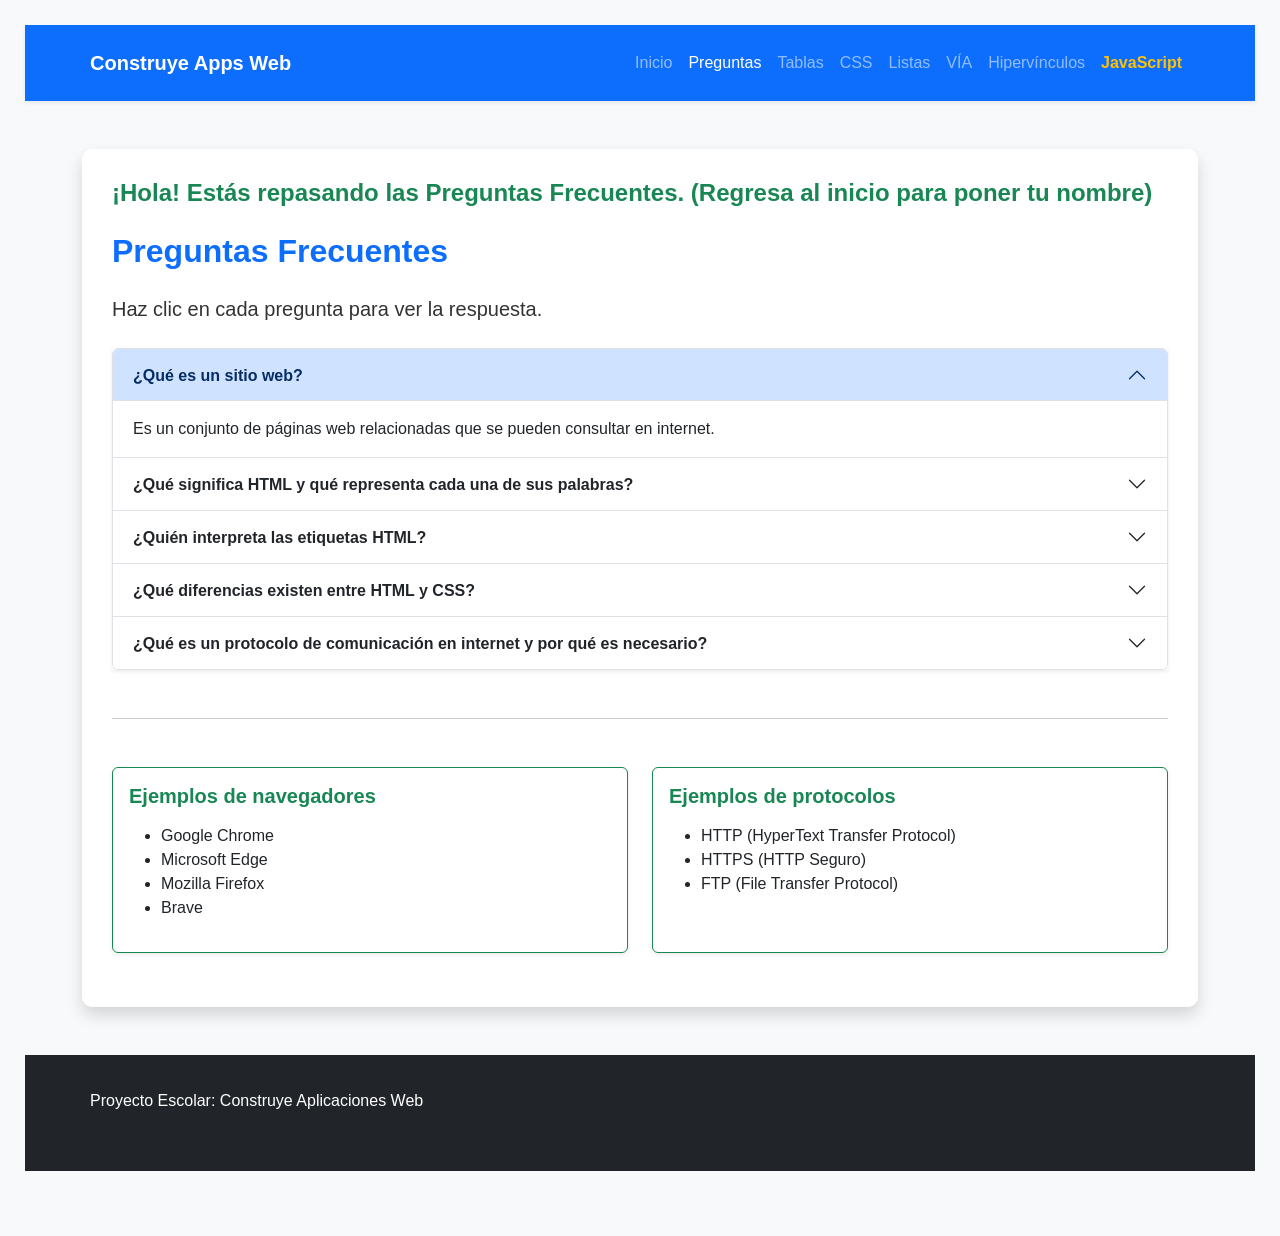
<file: preguntasFrecuentes.html>
<!DOCTYPE html>
<html lang="es">
<head>
    <meta charset="UTF-8">
    <meta name="viewport" content="width=device-width, initial-scale=1.0">
    <title>Preguntas Frecuentes - Construye Apps Web</title>
    
    <!-- Bootstrap CSS -->
    <link href="https://cdn.jsdelivr.net/npm/bootstrap@5.3.3/dist/css/bootstrap.min.css" rel="stylesheet">
    <!-- Tu CSS propio -->
    <link rel="stylesheet" href="adorno.css">
</head>
<body class="bg-light">

    <!-- ETIQUETA SEMÁNTICA: HEADER -->
    <header>
        <nav class="navbar navbar-expand-lg navbar-dark bg-primary shadow-sm">
            <div class="container">
                <a class="navbar-brand fw-bold" href="index.html">Construye Apps Web</a>
                <button class="navbar-toggler" type="button" data-bs-toggle="collapse" data-bs-target="#navbarNav">
                    <span class="navbar-toggler-icon"></span>
                </button>
                <div class="collapse navbar-collapse" id="navbarNav">
                    <ul class="navbar-nav ms-auto">
                        <li class="nav-item"><a class="nav-link" href="index.html">Inicio</a></li>
                        <li class="nav-item"><a class="nav-link active" href="preguntasFrecuentes.html">Preguntas</a></li>
                        <li class="nav-item"><a class="nav-link" href="tablas.html">Tablas</a></li>
                        <li class="nav-item"><a class="nav-link" href="css.html">CSS</a></li>
                        <li class="nav-item"><a class="nav-link" href="listas.html">Listas</a></li>
                        <li class="nav-item"><a class="nav-link" href="via.html">VÍA</a></li>
                        <li class="nav-item"><a class="nav-link" href="hipervinculos.html">Hipervínculos</a></li>
                        <li class="nav-item"><a class="nav-link fw-bold text-warning" href="javascript.html">JavaScript</a></li>
                    </ul>
                </div>
            </div>
        </nav>
    </header>

    <!-- ETIQUETA SEMÁNTICA: MAIN -->
    <main class="container mt-5 mb-5">
        <div class="mi-caja shadow">
            
            <!-- Saludo dinámico -->
            <h4 id="saludoEstudiante" class="text-success fw-bold mb-4"></h4>

            <h2 class="text-primary fw-bold mb-4">Preguntas Frecuentes</h2>
            <p class="lead mb-4">Haz clic en cada pregunta para ver la respuesta.</p>

            <!-- ACORDEÓN DE PREGUNTAS -->
            <div class="accordion shadow-sm" id="acordeonPreguntas">
                
                <!-- Pregunta 1 -->
                <div class="accordion-item">
                    <h2 class="accordion-header">
                        <button class="accordion-button fw-bold" type="button" data-bs-toggle="collapse" data-bs-target="#p1">
                            ¿Qué es un sitio web?
                        </button>
                    </h2>
                    <div id="p1" class="accordion-collapse collapse show" data-bs-parent="#acordeonPreguntas">
                        <div class="accordion-body">
                            Es un conjunto de páginas web relacionadas que se pueden consultar en internet.
                        </div>
                    </div>
                </div>
                
                <!-- Pregunta 2 -->
                <div class="accordion-item">
                    <h2 class="accordion-header">
                        <button class="accordion-button collapsed fw-bold" type="button" data-bs-toggle="collapse" data-bs-target="#p2">
                            ¿Qué significa HTML y qué representa cada una de sus palabras?
                        </button>
                    </h2>
                    <div id="p2" class="accordion-collapse collapse" data-bs-parent="#acordeonPreguntas">
                        <div class="accordion-body">
                            Significa Lenguaje de Marcado Hipertexto, por sus siglas en inglés <em>HyperText Markup Language</em>.
                        </div>
                    </div>
                </div>

                <!-- Pregunta 3 -->
                <div class="accordion-item">
                    <h2 class="accordion-header">
                        <button class="accordion-button collapsed fw-bold" type="button" data-bs-toggle="collapse" data-bs-target="#p3">
                            ¿Quién interpreta las etiquetas HTML?
                        </button>
                    </h2>
                    <div id="p3" class="accordion-collapse collapse" data-bs-parent="#acordeonPreguntas">
                        <div class="accordion-body">
                            El navegador (como Google Chrome, Edge, Firefox, etc.).
                        </div>
                    </div>
                </div>

                <!-- Pregunta 4 -->
                <div class="accordion-item">
                    <h2 class="accordion-header">
                        <button class="accordion-button collapsed fw-bold" type="button" data-bs-toggle="collapse" data-bs-target="#p4">
                            ¿Qué diferencias existen entre HTML y CSS?
                        </button>
                    </h2>
                    <div id="p4" class="accordion-collapse collapse" data-bs-parent="#acordeonPreguntas">
                        <div class="accordion-body">
                            HTML estructura el contenido de la página (el esqueleto), mientras que CSS define su diseño y apariencia (la ropa y los colores).
                        </div>
                    </div>
                </div>
                
                <!-- Pregunta 5 -->
                <div class="accordion-item">
                    <h2 class="accordion-header">
                        <button class="accordion-button collapsed fw-bold" type="button" data-bs-toggle="collapse" data-bs-target="#p5">
                            ¿Qué es un protocolo de comunicación en internet y por qué es necesario?
                        </button>
                    </h2>
                    <div id="p5" class="accordion-collapse collapse" data-bs-parent="#acordeonPreguntas">
                        <div class="accordion-body">
                            Es un conjunto de reglas para que los dispositivos puedan comunicarse y compartir información correctamente. Sin ellos, los dispositivos no se entenderían entre sí.
                        </div>
                    </div>
                </div>

            </div> <!-- Fin del acordeón -->

            <hr class="my-5">

            <!-- EJEMPLOS EN TARJETAS -->
            <div class="row mt-4">
                <div class="col-md-6 mb-4">
                    <div class="card shadow-sm h-100 border-success">
                        <div class="card-body">
                            <h5 class="card-title text-success fw-bold">Ejemplos de navegadores</h5>
                            <ul class="mt-3">
                                <li>Google Chrome</li>
                                <li>Microsoft Edge</li>
                                <li>Mozilla Firefox</li>
                                <li>Brave</li>
                            </ul>
                        </div>
                    </div>
                </div>
                
                <div class="col-md-6 mb-4">
                    <div class="card shadow-sm h-100 border-success">
                        <div class="card-body">
                            <h5 class="card-title text-success fw-bold">Ejemplos de protocolos</h5>
                            <ul class="mt-3">
                                <li>HTTP (HyperText Transfer Protocol)</li>
                                <li>HTTPS (HTTP Seguro)</li>
                                <li>FTP (File Transfer Protocol)</li>
                            </ul>
                        </div>
                    </div>
                </div>
            </div>

        </div> <!-- Fin de mi-caja -->
    </main>

    <!-- ETIQUETA SEMÁNTICA: FOOTER -->
    <footer class="bg-dark text-white text-center py-4 mt-auto">
        <div class="container">
            <p class="mb-0">Proyecto Escolar: Construye Aplicaciones Web</p>
            <p class="mb-0 text-muted"><small>Creado por Fabiola Angeles Lozano &copy; 2024</small></p>
        </div>
    </footer>

    <!-- Bootstrap JS (Necesario para el acordeón) -->
    <script src="https://cdn.jsdelivr.net/npm/bootstrap@5.3.3/dist/js/bootstrap.bundle.min.js"></script>

    <!-- Script para el saludo dinámico -->
    <script>
        let nombreGuardado = localStorage.getItem("nombreEstudiante");
        let lugarSaludo = document.getElementById("saludoEstudiante");

        if (nombreGuardado !== null && lugarSaludo !== null) {
            lugarSaludo.innerHTML = "¡Hola " + nombreGuardado + "! Estás repasando las Preguntas Frecuentes.";
        } else if (lugarSaludo !== null) {
            lugarSaludo.innerHTML = "¡Hola! Estás repasando las Preguntas Frecuentes. (Regresa al inicio para poner tu nombre)";
        }
    </script>
</body>
</html>
</file>
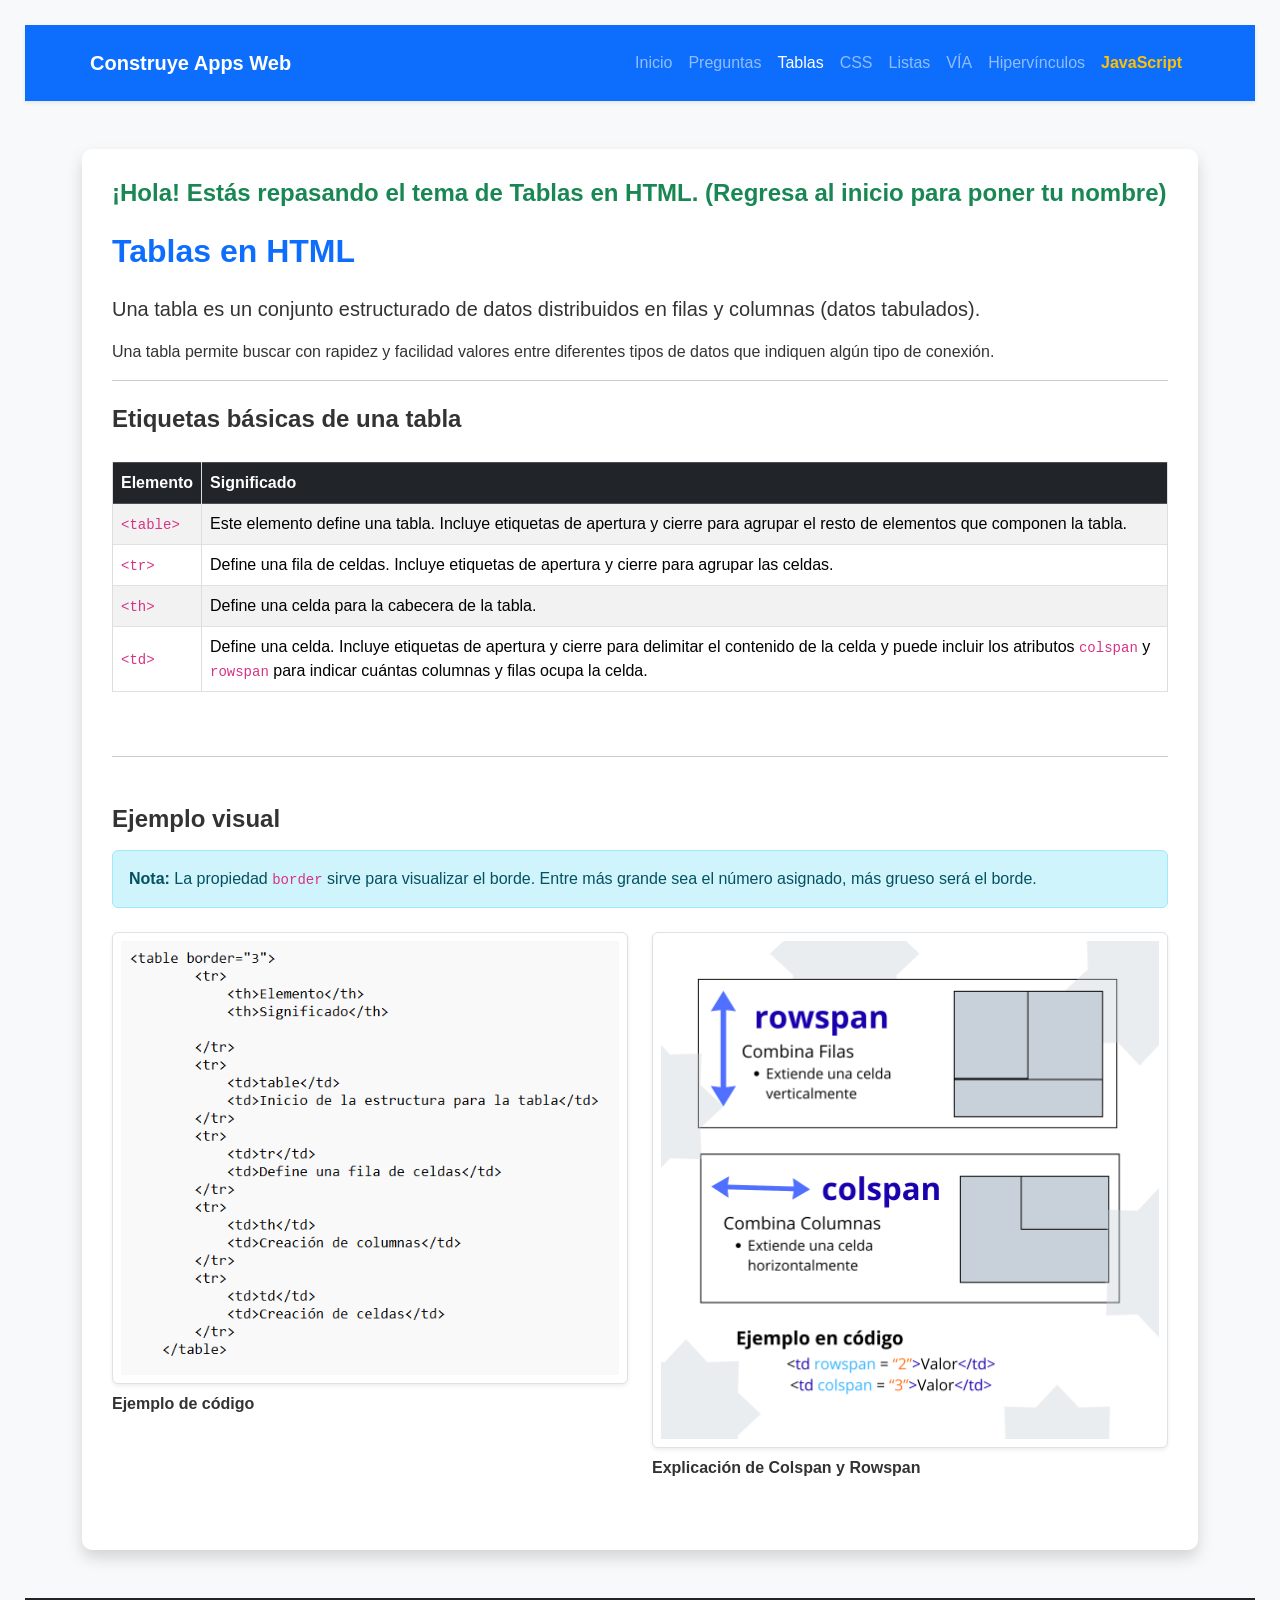
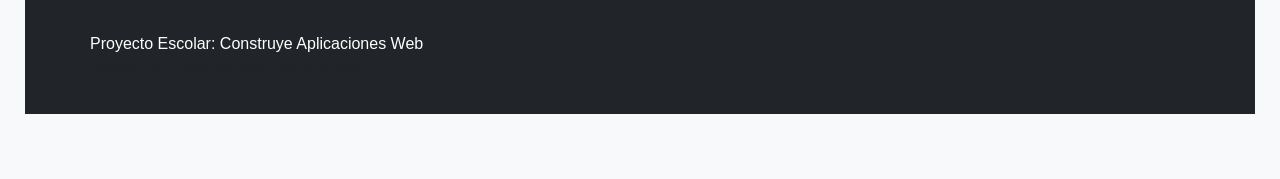
<file: tablas.html>
<!DOCTYPE html>
<html lang="es">
<head>
    <meta charset="UTF-8">
    <meta name="viewport" content="width=device-width, initial-scale=1.0">
    <title>Tablas en HTML - Construye Apps Web</title>
    
    <!-- Bootstrap CSS -->
    <link href="https://cdn.jsdelivr.net/npm/bootstrap@5.3.3/dist/css/bootstrap.min.css" rel="stylesheet">
    <!-- Tu CSS propio -->
    <link rel="stylesheet" href="adorno.css">
</head>
<body class="bg-light">

    <!-- ETIQUETA SEMÁNTICA: HEADER -->
    <header>
        <nav class="navbar navbar-expand-lg navbar-dark bg-primary shadow-sm">
            <div class="container">
                <a class="navbar-brand fw-bold" href="index.html">Construye Apps Web</a>
                <button class="navbar-toggler" type="button" data-bs-toggle="collapse" data-bs-target="#navbarNav">
                    <span class="navbar-toggler-icon"></span>
                </button>
                <div class="collapse navbar-collapse" id="navbarNav">
                    <ul class="navbar-nav ms-auto">
                        <li class="nav-item"><a class="nav-link" href="index.html">Inicio</a></li>
                        <li class="nav-item"><a class="nav-link" href="preguntasFrecuentes.html">Preguntas</a></li>
                        <li class="nav-item"><a class="nav-link active" href="tablas.html">Tablas</a></li>
                        <li class="nav-item"><a class="nav-link" href="css.html">CSS</a></li>
                        <li class="nav-item"><a class="nav-link" href="listas.html">Listas</a></li>
                        <li class="nav-item"><a class="nav-link" href="via.html">VÍA</a></li>
                        <li class="nav-item"><a class="nav-link" href="hipervinculos.html">Hipervínculos</a></li>
                        <li class="nav-item"><a class="nav-link fw-bold text-warning" href="javascript.html">JavaScript</a></li>
                    </ul>
                </div>
            </div>
        </nav>
    </header>

    <!-- ETIQUETA SEMÁNTICA: MAIN -->
    <main class="container mt-5 mb-5">
        <div class="mi-caja shadow">
            
            <!-- Saludo dinámico con JavaScript -->
            <h4 id="saludoEstudiante" class="text-success fw-bold mb-4"></h4>

            <h2 class="text-primary fw-bold mb-4">Tablas en HTML</h2>
            
            <p class="lead">Una tabla es un conjunto estructurado de datos distribuidos en filas y columnas (datos tabulados).</p>
            <p>Una tabla permite buscar con rapidez y facilidad valores entre diferentes tipos de datos que indiquen algún tipo de conexión.</p>

            <hr>

            <!-- TABLA 1 -->
            <h4 class="fw-bold mt-4">Etiquetas básicas de una tabla</h4>
            
            <!-- table-responsive evita que la tabla se rompa en celulares -->
            <div class="table-responsive">
                <!-- table, table-striped, table-bordered son clases de Bootstrap para dar estilo -->
                <table class="table table-striped table-bordered table-hover align-middle">
                    <thead class="table-dark text-center">
                        <tr>
                            <th>Elemento</th>
                            <th>Significado</th>
                        </tr>
                    </thead>
                    <tbody>
                        <tr>
                            <td><code>&lt;table&gt;</code></td>
                            <td>Este elemento define una tabla. Incluye etiquetas de apertura y cierre para agrupar el resto de elementos que componen la tabla.</td>
                        </tr>
                        <tr>
                            <td><code>&lt;tr&gt;</code></td>
                            <td>Define una fila de celdas. Incluye etiquetas de apertura y cierre para agrupar las celdas.</td>
                        </tr>
                        <tr>
                            <td><code>&lt;th&gt;</code></td>
                            <td>Define una celda para la cabecera de la tabla.</td>
                        </tr>
                        <tr>
                            <td><code>&lt;td&gt;</code></td>
                            <td>Define una celda. Incluye etiquetas de apertura y cierre para delimitar el contenido de la celda y puede incluir los atributos <code>colspan</code> y <code>rowspan</code> para indicar cuántas columnas y filas ocupa la celda.</td>
                        </tr>
                    </tbody>
                </table>
            </div>

            <hr class="my-5">

            <!-- SECCIÓN DE EJEMPLO E IMÁGENES -->
            <h4 class="fw-bold">Ejemplo visual</h4>
            
            <!-- Nota sobre el borde -->
            <div class="alert alert-info mt-3">
                <strong>Nota:</strong> La propiedad <code>border</code> sirve para visualizar el borde. Entre más grande sea el número asignado, más grueso será el borde.
            </div>

            <!-- Imágenes con diseño responsivo y ALT descriptivo -->
            <div class="row text-center mt-4">
                <div class="col-md-6 mb-4">
                    <img src="ejemploTable4.png" alt="Ejemplo de código HTML para crear una tabla con las etiquetas table, tr, th y td" class="img-fluid rounded shadow-sm border p-2 bg-white">
                    <p class="mt-2 fw-bold">Ejemplo de código</p>
                </div>
                <div class="col-md-6 mb-4">
                    <img src="rows y cols.png" alt="Diagrama visual explicando cómo funcionan los atributos rowspan y colspan en una tabla" class="img-fluid rounded shadow-sm border p-2 bg-white">
                    <p class="mt-2 fw-bold">Explicación de Colspan y Rowspan</p>
                </div>
            </div>

        </div> <!-- Fin de mi-caja -->
    </main>

    <!-- ETIQUETA SEMÁNTICA: FOOTER -->
    <footer class="bg-dark text-white text-center py-4 mt-auto">
        <div class="container">
            <p class="mb-0">Proyecto Escolar: Construye Aplicaciones Web</p>
            <p class="mb-0 text-muted"><small>Creado por Fabiola Angeles Lozano &copy; 2024</small></p>
        </div>
    </footer>

    <!-- Bootstrap JS -->
    <script src="https://cdn.jsdelivr.net/npm/bootstrap@5.3.3/dist/js/bootstrap.bundle.min.js"></script>

    <!-- Script para el saludo dinámico (Rúbrica: JavaScript / LocalStorage) -->
    <script>
        let nombreGuardado = localStorage.getItem("nombreEstudiante");
        let lugarSaludo = document.getElementById("saludoEstudiante");

        if (nombreGuardado !== null && lugarSaludo !== null) {
            lugarSaludo.innerHTML = "¡Hola " + nombreGuardado + "! Estás repasando el tema de Tablas en HTML.";
        } else if (lugarSaludo !== null) {
            lugarSaludo.innerHTML = "¡Hola! Estás repasando el tema de Tablas en HTML. (Regresa al inicio para poner tu nombre)";
        }
    </script>
</body>
</html>
</file>
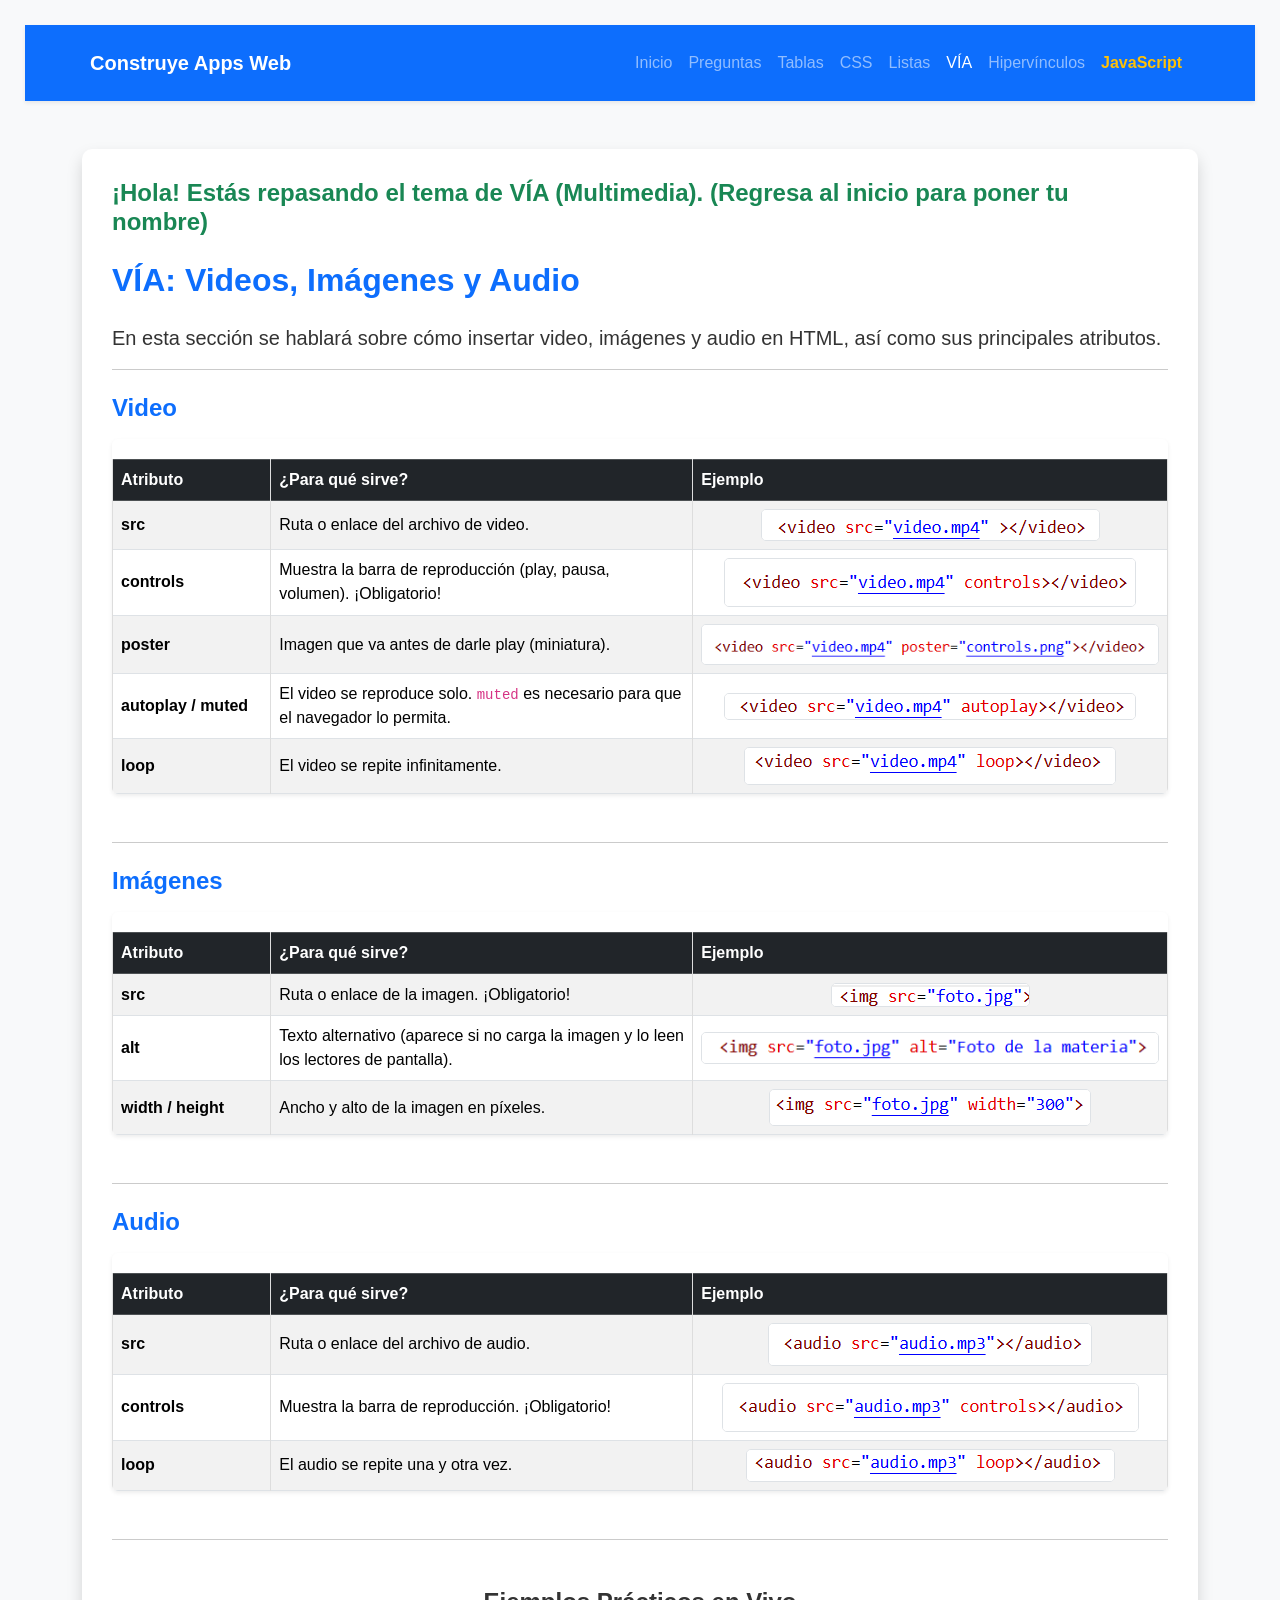
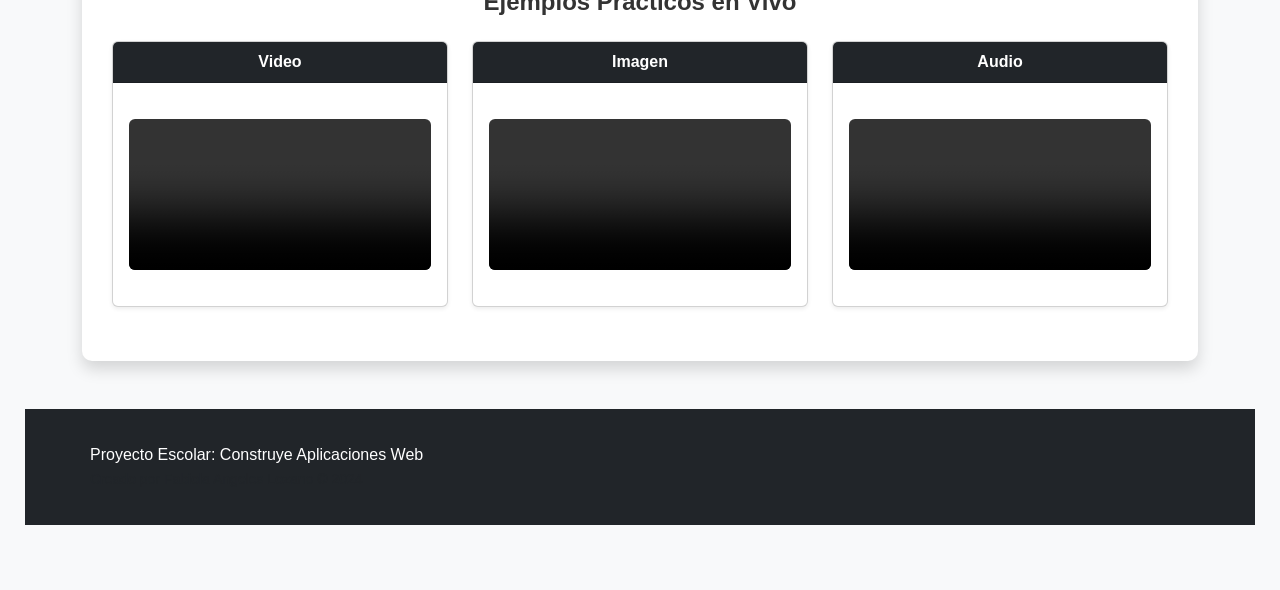
<file: via.html>
<!DOCTYPE html>
<html lang="es">
<head>
    <meta charset="UTF-8">
    <meta name="viewport" content="width=device-width, initial-scale=1.0">
    <title>VÍA: Videos, Imágenes y Audio - Construye Apps Web</title>
    
    <!-- Bootstrap CSS -->
    <link href="https://cdn.jsdelivr.net/npm/bootstrap@5.3.3/dist/css/bootstrap.min.css" rel="stylesheet">
    <!-- Tu CSS propio -->
    <link rel="stylesheet" href="adorno.css">
    
    <style>
        /* Un pequeño estilo extra para las imágenes de ejemplo de las tablas */
        .img-tabla {
            max-height: 80px; /* Para que no hagan las filas gigantes */
            object-fit: contain;
            border: 1px solid #dee2e6;
            border-radius: 5px;
            background: white;
        }
    </style>
</head>
<body class="bg-light">

    <!-- ETIQUETA SEMÁNTICA: HEADER -->
    <header>
        <nav class="navbar navbar-expand-lg navbar-dark bg-primary shadow-sm">
            <div class="container">
                <a class="navbar-brand fw-bold" href="index.html">Construye Apps Web</a>
                <button class="navbar-toggler" type="button" data-bs-toggle="collapse" data-bs-target="#navbarNav">
                    <span class="navbar-toggler-icon"></span>
                </button>
                <div class="collapse navbar-collapse" id="navbarNav">
                    <ul class="navbar-nav ms-auto">
                        <li class="nav-item"><a class="nav-link" href="index.html">Inicio</a></li>
                        <li class="nav-item"><a class="nav-link" href="preguntasFrecuentes.html">Preguntas</a></li>
                        <li class="nav-item"><a class="nav-link" href="tablas.html">Tablas</a></li>
                        <li class="nav-item"><a class="nav-link" href="css.html">CSS</a></li>
                        <li class="nav-item"><a class="nav-link" href="listas.html">Listas</a></li>
                        <li class="nav-item"><a class="nav-link active" href="via.html">VÍA</a></li>
                        <li class="nav-item"><a class="nav-link" href="hipervinculos.html">Hipervínculos</a></li>
                        <li class="nav-item"><a class="nav-link fw-bold text-warning" href="javascript.html">JavaScript</a></li>
                    </ul>
                </div>
            </div>
        </nav>
    </header>

    <!-- ETIQUETA SEMÁNTICA: MAIN -->
    <main class="container mt-5 mb-5">
        <div class="mi-caja shadow">
            
            <!-- Saludo dinámico -->
            <h4 id="saludoEstudiante" class="text-success fw-bold mb-4"></h4>

            <h2 class="text-primary fw-bold mb-4">VÍA: Videos, Imágenes y Audio</h2>
            <p class="lead">En esta sección se hablará sobre cómo insertar video, imágenes y audio en HTML, así como sus principales atributos.</p>

            <hr>

            <!-- ==================== SECCIÓN VIDEO ==================== -->
            <h4 class="fw-bold text-primary mt-4 mb-3"> Video</h4>
            
            <div class="table-responsive shadow-sm rounded mb-5">
                <table class="table table-bordered table-striped table-hover align-middle bg-white mb-0">
                    <thead class="table-dark text-center">
                        <tr>
                            <th style="width: 15%;">Atributo</th>
                            <th style="width: 40%;">¿Para qué sirve?</th>
                            <th style="width: 45%;">Ejemplo</th>
                        </tr>
                    </thead>
                    <tbody>
                        <tr>
                            <td class="fw-bold">src</td>
                            <td>Ruta o enlace del archivo de video.</td>
                            <td class="text-center"><img src="video.png" alt="Ejemplo de código usando el atributo src en video" class="img-fluid img-tabla"></td>
                        </tr>
                        <tr>
                            <td class="fw-bold">controls</td>
                            <td>Muestra la barra de reproducción (play, pausa, volumen). ¡Obligatorio!</td>
                            <td class="text-center"><img src="controls.png" alt="Ejemplo de código usando el atributo controls en video" class="img-fluid img-tabla"></td>
                        </tr>
                        <tr>
                            <td class="fw-bold">poster</td>
                            <td>Imagen que va antes de darle play (miniatura).</td>
                            <td class="text-center"><img src="poster.png" alt="Ejemplo de código usando el atributo poster en video" class="img-fluid img-tabla"></td>
                        </tr>
                        <tr>
                            <td class="fw-bold">autoplay / muted</td>
                            <td>El video se reproduce solo. <code>muted</code> es necesario para que el navegador lo permita.</td>
                            <td class="text-center"><img src="autoplay.png" alt="Ejemplo de código usando autoplay en video" class="img-fluid img-tabla"></td>
                        </tr>
                        <tr>
                            <td class="fw-bold">loop</td>
                            <td>El video se repite infinitamente.</td>
                            <td class="text-center"><img src="loop.png" alt="Ejemplo de código usando loop en video" class="img-fluid img-tabla"></td>
                        </tr>
                    </tbody>
                </table>
            </div>

            <hr>

            <!-- ==================== SECCIÓN IMÁGENES ==================== -->
            <h4 class="fw-bold text-primary mt-4 mb-3">Imágenes</h4>
            
            <div class="table-responsive shadow-sm rounded mb-5">
                <table class="table table-bordered table-striped table-hover align-middle bg-white mb-0">
                    <thead class="table-dark text-center">
                        <tr>
                            <th style="width: 15%;">Atributo</th>
                            <th style="width: 40%;">¿Para qué sirve?</th>
                            <th style="width: 45%;">Ejemplo</th>
                        </tr>
                    </thead>
                    <tbody>
                        <tr>
                            <td class="fw-bold">src</td>
                            <td>Ruta o enlace de la imagen. ¡Obligatorio!</td>
                            <td class="text-center"><img src="img.png" alt="Ejemplo de código usando el atributo src en imagen" class="img-fluid img-tabla"></td>
                        </tr>
                        <tr>
                            <td class="fw-bold">alt</td>
                            <td>Texto alternativo (aparece si no carga la imagen y lo leen los lectores de pantalla).</td>
                            <td class="text-center"><img src="alt.png" alt="Ejemplo de código usando el atributo alt en imagen" class="img-fluid img-tabla"></td>
                        </tr>
                        <tr>
                            <td class="fw-bold">width / height</td>
                            <td>Ancho y alto de la imagen en píxeles.</td>
                            <td class="text-center"><img src="width.png" alt="Ejemplo de código usando width y height en imagen" class="img-fluid img-tabla"></td>
                        </tr>
                    </tbody>
                </table>
            </div>

            <hr>

            <!-- ==================== SECCIÓN AUDIO ==================== -->
            <h4 class="fw-bold text-primary mt-4 mb-3">Audio</h4>
            
            <div class="table-responsive shadow-sm rounded mb-5">
                <table class="table table-bordered table-striped table-hover align-middle bg-white mb-0">
                    <thead class="table-dark text-center">
                        <tr>
                            <th style="width: 15%;">Atributo</th>
                            <th style="width: 40%;">¿Para qué sirve?</th>
                            <th style="width: 45%;">Ejemplo</th>
                        </tr>
                    </thead>
                    <tbody>
                        <tr>
                            <td class="fw-bold">src</td>
                            <td>Ruta o enlace del archivo de audio.</td>
                            <td class="text-center"><img src="audio.png" alt="Ejemplo de código usando el atributo src en audio" class="img-fluid img-tabla"></td>
                        </tr>
                        <tr>
                            <td class="fw-bold">controls</td>
                            <td>Muestra la barra de reproducción. ¡Obligatorio!</td>
                            <td class="text-center"><img src="controlsA.png" alt="Ejemplo de código usando el atributo controls en audio" class="img-fluid img-tabla"></td>
                        </tr>
                        <tr>
                            <td class="fw-bold">loop</td>
                            <td>El audio se repite una y otra vez.</td>
                            <td class="text-center"><img src="loopA.png" alt="Ejemplo de código usando loop en audio" class="img-fluid img-tabla"></td>
                        </tr>
                    </tbody>
                </table>
            </div>

            <hr class="my-5">

            <!-- ==================== EJEMPLOS MULTIMEDIA ==================== -->
            <h4 class="fw-bold text-center mb-4">Ejemplos Prácticos en Vivo</h4>
            
            <div class="row text-center">
                <!-- Video -->
                <div class="col-md-4 mb-4">
                    <div class="card shadow-sm h-100">
                        <div class="card-header bg-dark text-white fw-bold">Video</div>
                        <div class="card-body d-flex justify-content-center align-items-center">
                            <!-- Video responsivo y con controles -->
                            <video src="video.mp4" controls class="w-100 rounded" style="max-height: 200px;">
                                Tu navegador no soporta video HTML5.
                            </video>
                        </div>
                    </div>
                </div>
                
                <!-- Imagen (Representada con un video en tu código original) -->
                <div class="col-md-4 mb-4">
                    <div class="card shadow-sm h-100">
                        <div class="card-header bg-dark text-white fw-bold">Imagen</div>
                        <div class="card-body d-flex justify-content-center align-items-center">
                            <!-- Si esto debería ser una imagen, cambia la etiqueta <video> por <img> -->
                            <video src="imagen.mp4" controls class="w-100 rounded" style="max-height: 200px;">
                                Tu navegador no soporta video HTML5.
                            </video>
                        </div>
                    </div>
                </div>
                
                <!-- Audio (Representado con un video en tu código original) -->
                <div class="col-md-4 mb-4">
                    <div class="card shadow-sm h-100">
                        <div class="card-header bg-dark text-white fw-bold">Audio</div>
                        <div class="card-body d-flex justify-content-center align-items-center">
                            <!-- Si esto debería ser un audio, cambia la etiqueta <video> por <audio> -->
                            <video src="audio.mp4" controls class="w-100 rounded" style="max-height: 200px;">
                                Tu navegador no soporta video HTML5.
                            </video>
                        </div>
                    </div>
                </div>
            </div>

        </div> <!-- Fin de mi-caja -->
    </main>

    <!-- ETIQUETA SEMÁNTICA: FOOTER -->
    <footer class="bg-dark text-white text-center py-4 mt-auto">
        <div class="container">
            <p class="mb-0">Proyecto Escolar: Construye Aplicaciones Web</p>
            <p class="mb-0 text-muted"><small>Creado por Fabiola Angeles Lozano &copy; 2024</small></p>
        </div>
    </footer>

    <!-- Bootstrap JS -->
    <script src="https://cdn.jsdelivr.net/npm/bootstrap@5.3.3/dist/js/bootstrap.bundle.min.js"></script>

    <!-- Script para el saludo dinámico -->
    <script>
        let nombreGuardado = localStorage.getItem("nombreEstudiante");
        let lugarSaludo = document.getElementById("saludoEstudiante");

        if (nombreGuardado !== null && lugarSaludo !== null) {
            lugarSaludo.innerHTML = "¡Hola " + nombreGuardado + "! Estás repasando el tema de VÍA (Multimedia).";
        } else if (lugarSaludo !== null) {
            lugarSaludo.innerHTML = "¡Hola! Estás repasando el tema de VÍA (Multimedia). (Regresa al inicio para poner tu nombre)";
        }
    </script>
</body>
</html>
</file>
<file: adorno.css>
body {
    background-color: #f4f7f6; /* Fondo gris suave */
    font-family: 'Segoe UI', Tahoma, Geneva, Verdana, sans-serif;
}

/* Esta es la caja blanca donde irá tu contenido */
.mi-caja {
    background-color: white;
    padding: 30px;
    border-radius: 10px;
    box-shadow: 0 4px 8px rgba(0,0,0,0.1);
    margin-top: 20px;
    margin-bottom: 40px;
}

/* Estilo para las tablas */
table {
    width: 100%;
    border-collapse: collapse;
    margin: 20px 0;
}
th, td {
    padding: 12px;
    border: 1px solid #ddd;
    text-align: left;
}
th {
    background-color: #0d6efd; /* Azul de Bootstrap */
    color: white;
}
tr:nth-child(even) {
    background-color: #f2f2f2;
}
body{
    background-color: #fafbff;
    font-family: 'Segoe UI', Arial, sans-serif;
    color: #333;
    padding-bottom: 40px;
}
.tabla{
    border-collapse: collapse;
    width: 100%;
    width: auto;
}
tr:hover {background-color:#415ef0;
td{
    color: #100b02;
}
}

div.tablecontainer {
  overflow-x: auto;
}


table, th, td {
   border: 1px solid #ddd;
   padding: 8px;
   text-align: left;
}
img {
  max-width: 100%;
  height: auto;
  align-items: center;
}
body {margin:25px;}

div.polaroid {
  width: 100%;
  background-color: white;
  box-shadow: 0 4px 8px 0 rgba(0, 0, 0, 0.2), 0 6px 20px 0 rgba(0, 0, 0, 0.19);
  margin-bottom: 25px;
}

div.container {

  padding: 10px 20px;
}
p{
  text-align: justify;
}
.containerB{
  background-color: #415ef0;
  color:#fafbff;

}
.containerB a{
  text-align: none;
  color:rgb(38, 0, 255);
}
#carouselStackedBottom{
  align-items: center;
}
#carouselStackedBottom .carousel-item{
  align-items: center;
}
.regreso a{
    
    color:rgb(5, 5, 5);
    text-decoration: none;
    padding: 10px 18px;
    border-radius: 8px;
    transition: background-color 0.4s;
}
.regreso a:hover,
.regreso a:focus-visible{
    background-color: #2563eb;

}
video{
  width: 100;
  max-width: 600px;
  height: auto;
  display: block;
  margin: 20px auto;
  border-radius: 8px;
}
</file>
